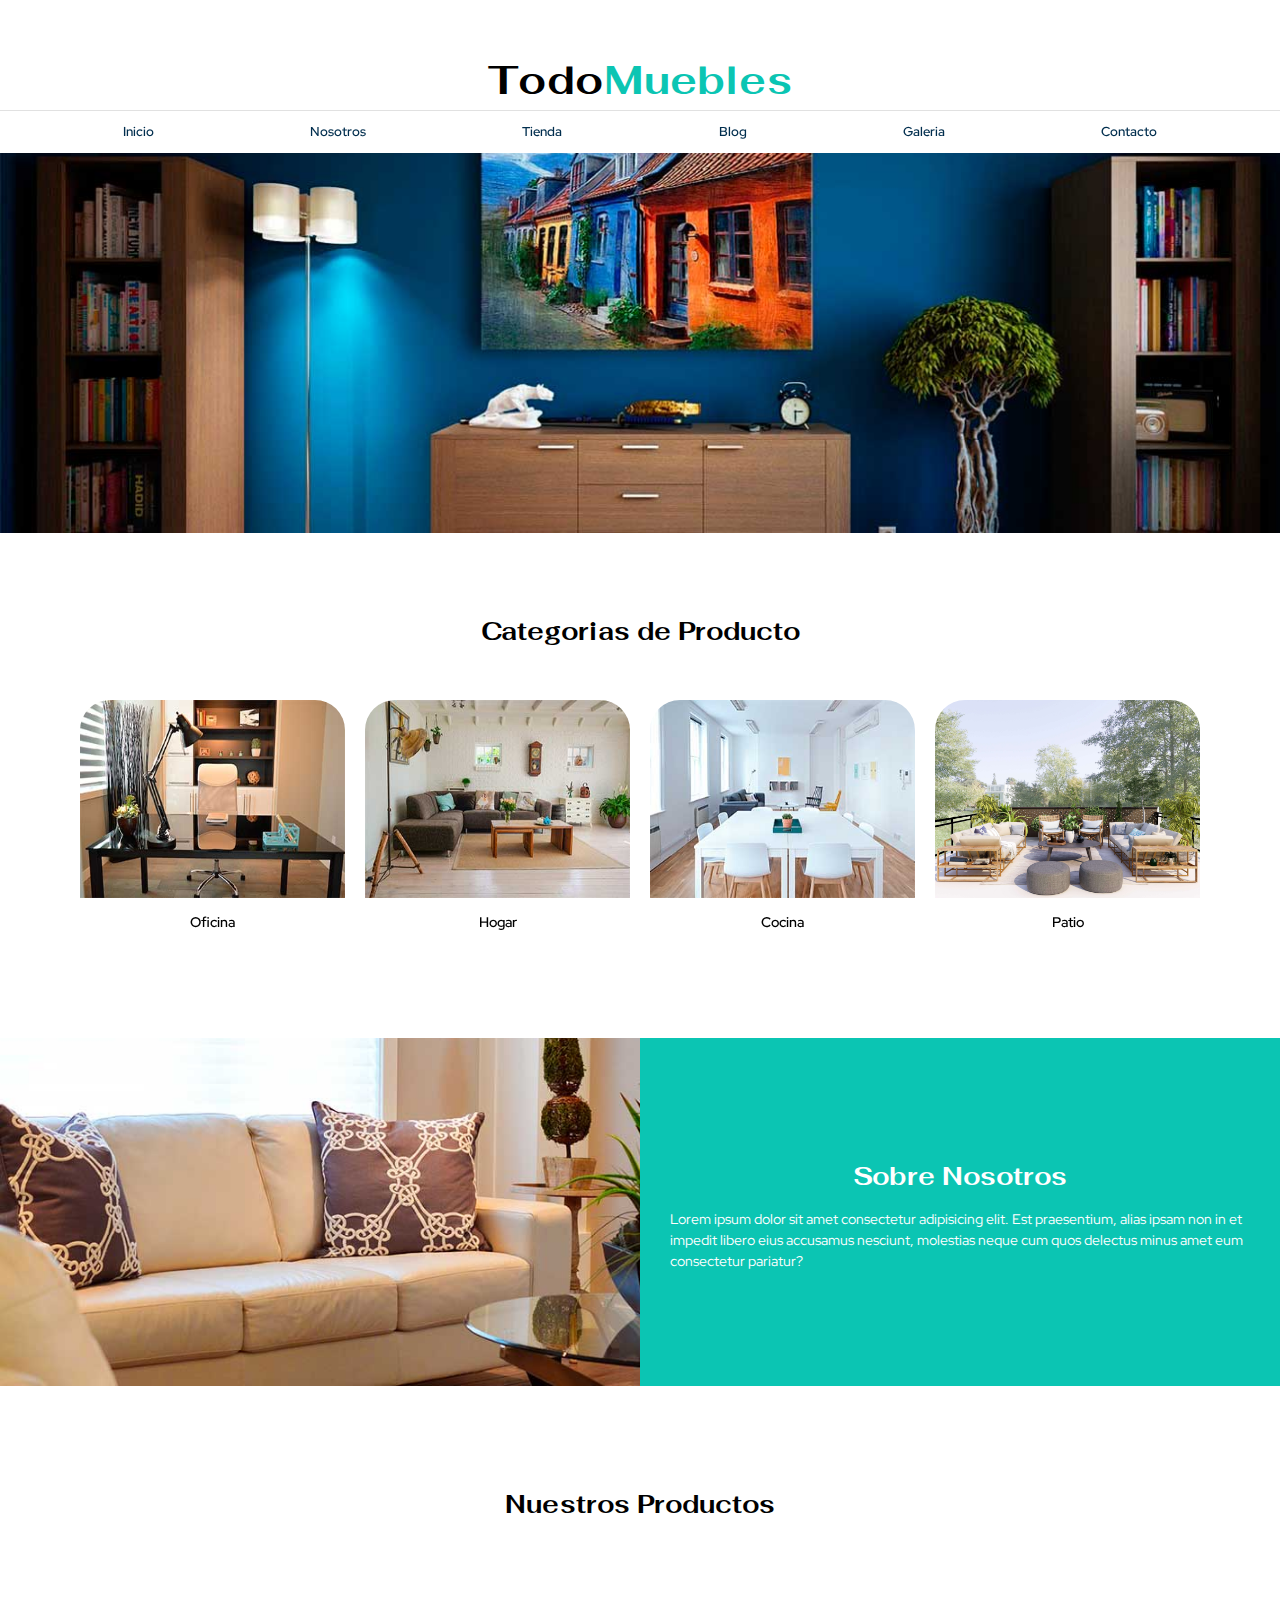
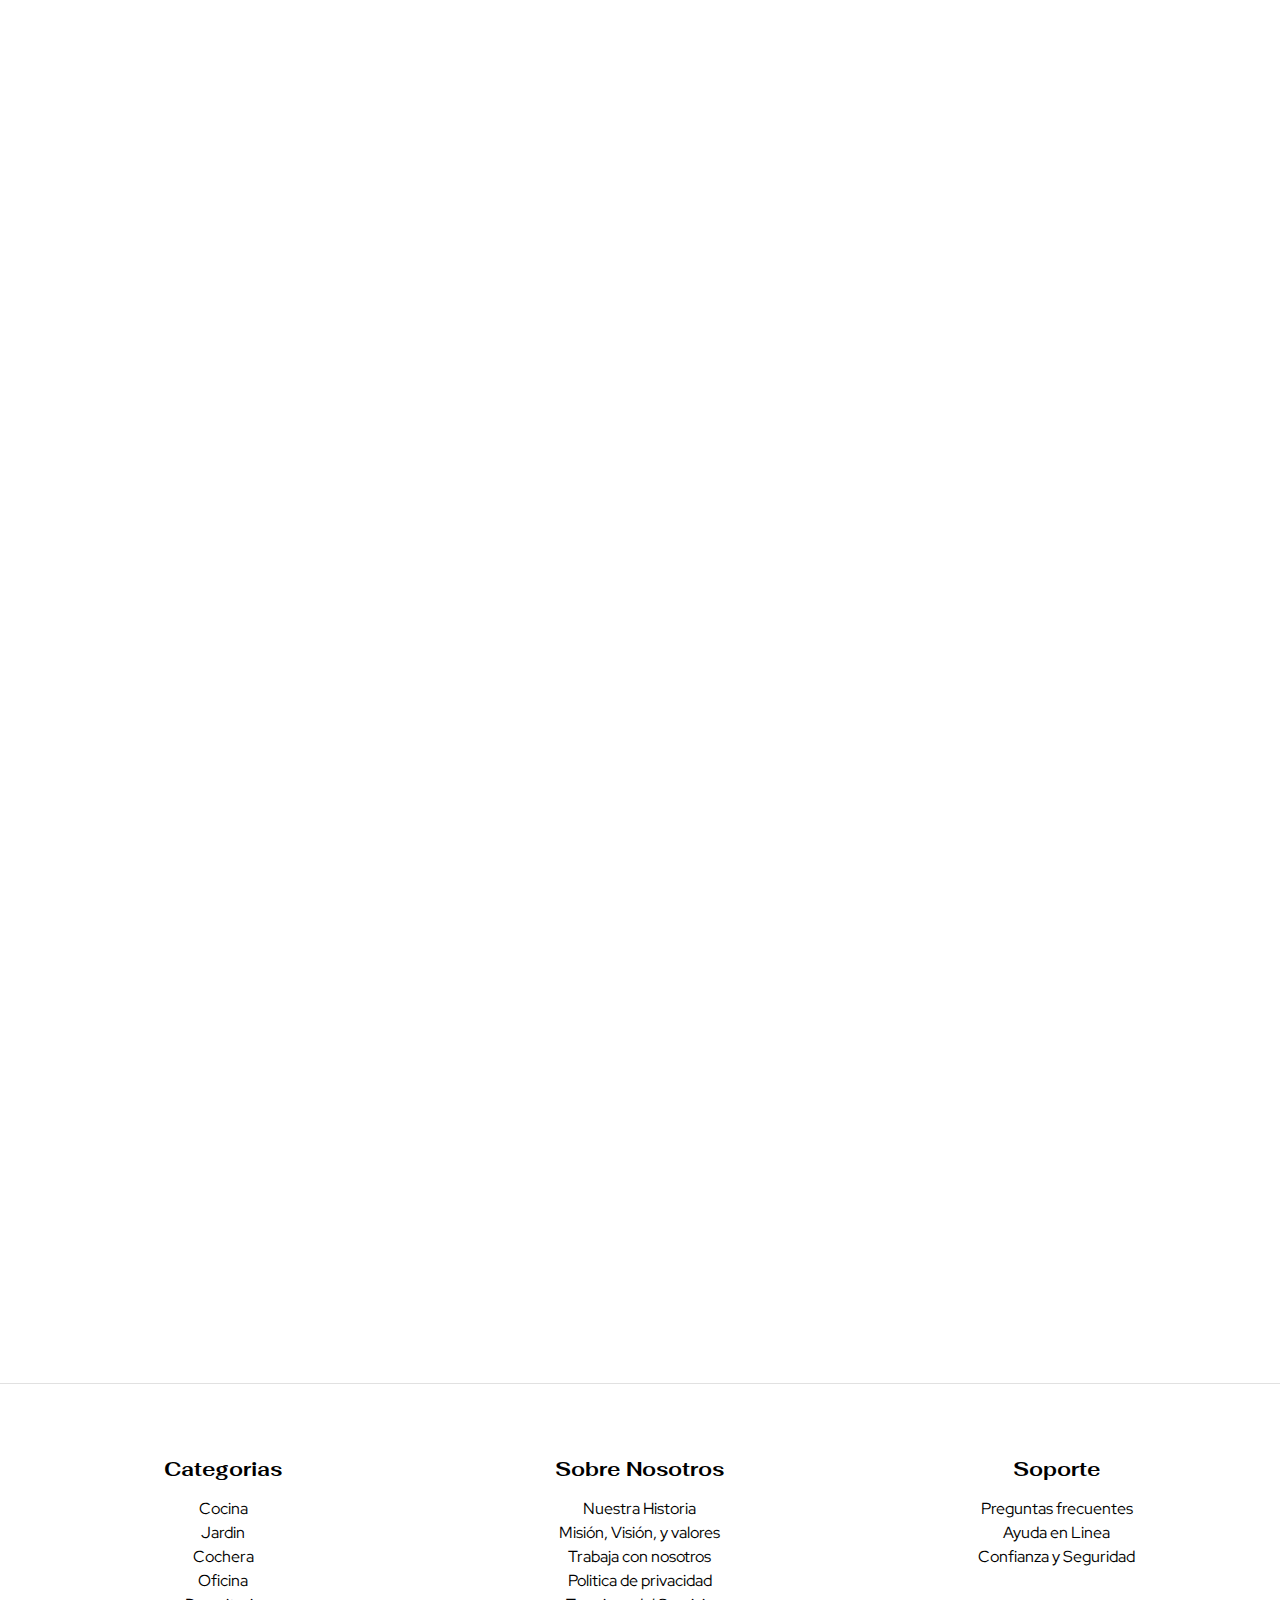
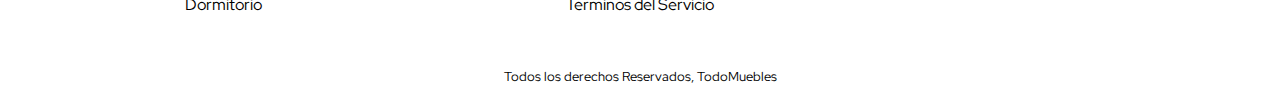
<file: index.html>
<!DOCTYPE html>
<html lang="es">

<head>
    <meta charset="UTF-8">
    <meta http-equiv="X-UA-Compatible" content="IE=edge">
    <meta name="viewport" content="width=device-width, initial-scale=1.0">
    <title>Proyecto-TodoMuebles</title>
    <link rel="stylesheet" href="css/normalize.css">
    <link rel="preconnect" href="https://fonts.googleapis.com">
    <link rel="preconnect" href="https://fonts.gstatic.com" crossorigin>
    <link
        href="https://fonts.googleapis.com/css2?family=Fahkwang:wght@600&family=Red+Hat+Display:wght@300;400;600;900&display=swap"
        rel="stylesheet">
    <link rel="stylesheet" href="css/styles.css">
</head>

<body>
    <header>
        <h1 class="nombre-sitio">Todo<span>Muebles</span></h1>
    </header>

    <div class="contenedor-navegacion">
        <nav class="nav-principal contenedor">
            <a href="index.html">Inicio</a>
            <a href="nosotros.html">Nosotros</a>
            <a href="tienda.html">Tienda</a>
            <a href="blog.html">Blog</a>
            <a href="galeria.html">Galeria</a>
            <a href="contacto.html">Contacto</a>
        </nav>
    </div>

    <div class="hero"></div>

    <main class="   categorias">
        <h2 class="text-center">Categorias de Producto</h2>

        <div class=" contenedor listado-categorias  ">
            <div class="categoria">
                <img src="images/categoria1.jpg" alt="Imagen de categoria">
                <a href="#">Oficina</a>
            </div>
            <div class="categoria">
                <img src="images/categoria2.jpg" alt="Imagen de categoria">
                <a href="#">Hogar</a>
            </div>
            <div class="categoria">
                <img src="images/categoria3.jpg" alt="Imagen de categoria">
                <a href="#">Cocina</a>
            </div>
            <div class="categoria">
                <img src="images/patio_1.jpg" alt="Imagen de categoria">
                <a href="#">Patio</a>
            </div>
        </div>
        </section>

        <section class="sobre-nosotros">
            <div class="contenedor sobre-nosotros-grid">
                <div class="texto-nosotros">
                    <h2>Sobre Nosotros</h2>
                    <p>Lorem ipsum dolor sit amet consectetur adipisicing elit. Est praesentium, alias ipsam non in et
                        impedit
                        libero eius accusamus nesciunt, molestias neque cum quos delectus minus amet eum consectetur
                        pariatur?
                    </p>
                </div>
            </div>
        </section>

        <main class="contenido-principal contenedor">
            <h2 class="text-center">Nuestros Productos</h2>

            <div class="listado-productos">
                <div class="producto">

                    <img src="images/producto1.jpg" alt="Imagen del Producto">
                    <div class="texto-producto">
                        <h3>Producto 1</h3>
                        <p>Lorem ipsum dolor sit amet consectetur, adipisicing elit. Explicabo ad minima voluptates
                            harum
                            veritatis numquam perferendis deleniti. </p>
                        <p class="precio">$1,000,000.00</p>
                        <a class="btn" href="#">Agregar al carrito</a>
                    </div>
                    <!--Info de porducto-->
                    <!--Tarjeta Producto-->
                </div><!-- Producto-->

                <div class="producto">
                    <img src="images/producto2.jpg" alt="Imagen de producto">
                    <div class="texto-producto">
                        <h3>Producto 2</h3>
                        <p>Lorem ipsum dolor sit amet, consectetur adipisicing elit. Nostrum unde atque accusamus
                            eveniet. Consequatur sequi quam ipsa.</p>
                        <p class="precio">$4.000.00</p>
                        <a class="btn" href="#">Agregar al carrito</a>
                    </div>
                    <!--Texto producto-->
                </div>
                <!--Tarjeta Producto-->


                <div class="producto">
                    <img src="images/producto3.jpg" alt="Imagen de producto">
                    <div class="texto-producto">
                        <h3>Producto 3</h3>
                        <p>Lorem ipsum dolor sit amet, consectetur adipisicing elit. Nostrum unde atque accusamus
                            eveniet. Consequatur sequi quam ipsa.</p>
                        <p class="precio">$4.000.00</p>
                        <a class="btn" href="#">Agregar al carrito</a>
                    </div>
                    <!--Texto producto-->
                </div>
                <!--Tarjeta Producto-->

                <div class="producto">
                    <img src="images/producto4.jpg" alt="Imagen de producto">
                    <div class="texto-producto">
                        <h3>Producto 4</h3>
                        <p>Lorem ipsum dolor sit amet, consectetur adipisicing elit. Nostrum unde atque accusamus
                            eveniet. Consequatur sequi quam ipsa.</p>
                        <p class="precio">$4.000.00</p>
                        <a class="btn" href="#">Agregar al carrito</a>
                    </div>
                    <!--Texto producto-->
                </div>
                <!--Tarjeta Producto-->

                <div class="producto">
                    <img src="images/producto5.jpg" alt="Imagen de producto">
                    <div class="texto-producto">
                        <h3>Producto 5</h3>
                        <p>Lorem ipsum dolor sit amet, consectetur adipisicing elit. Nostrum unde atque accusamus
                            eveniet. Consequatur sequi quam ipsa.</p>
                        <p class="precio">$4.000.00</p>
                        <a class="btn" href="#">Agregar al carrito</a>
                    </div>
                    <!--Texto producto-->
                </div>
                <!--Tarjeta Producto-->

                <div class="producto">
                    <img src="images/producto6.jpg" alt="Imagen de producto">
                    <div class="texto-producto">
                        <h3>Producto 6</h3>
                        <p>Lorem ipsum dolor sit amet, consectetur adipisicing elit. Nostrum unde atque accusamus
                            eveniet. Consequatur sequi quam ipsa.</p>
                        <p class="precio">$4.000.00</p>
                        <a class="btn" href="#">Agregar al carrito</a>
                    </div>
                    <!--Texto producto-->
                </div>
                <!--Tarjeta Producto-->
            </div><!-- Fin de Listado de Productos-->
        </main>

        <footer class="site-footer">
            <div class="contenedor footer-grid">

                <div class="categorias-footer">
                    <h3>Categorias</h3>
                    <nav class="nav-footer">
                        <a href="#">Cocina</a>
                        <a href="#">Jardin</a>
                        <a href="#">Cochera</a>
                        <a href="#">Oficina</a>
                        <a href="#">Dormitorio</a>
                    </nav>
                </div>

                <div class="nosotros-footer">
                    <h3>Sobre Nosotros</h3>
                    <nav class="nav-footer">
                        <a href="#">Nuestra Historia</a>
                        <a href="#">Misión, Visión, y valores</a>
                        <a href="#">Trabaja con nosotros</a>
                        <a href="#">Politica de privacidad</a>
                        <a href="#">Terminos del Servicio</a>
                    </nav>
                </div>

                <div class="soporte-footer">
                    <h3>Soporte</h3>
                    <nav class="nav-footer">
                        <a href="#">Preguntas frecuentes</a>
                        <a href="#">Ayuda en Linea</a>
                        <a href="#">Confianza y Seguridad</a>
                    </nav>
                </div>

            </div>
            <p class="copyright">Todos los derechos Reservados, TodoMuebles</p>
        </footer>
        <script src="js/scrollreveal.js""></script>
        <script src=" js/main.js"></script>
</body>

</html>
</file>
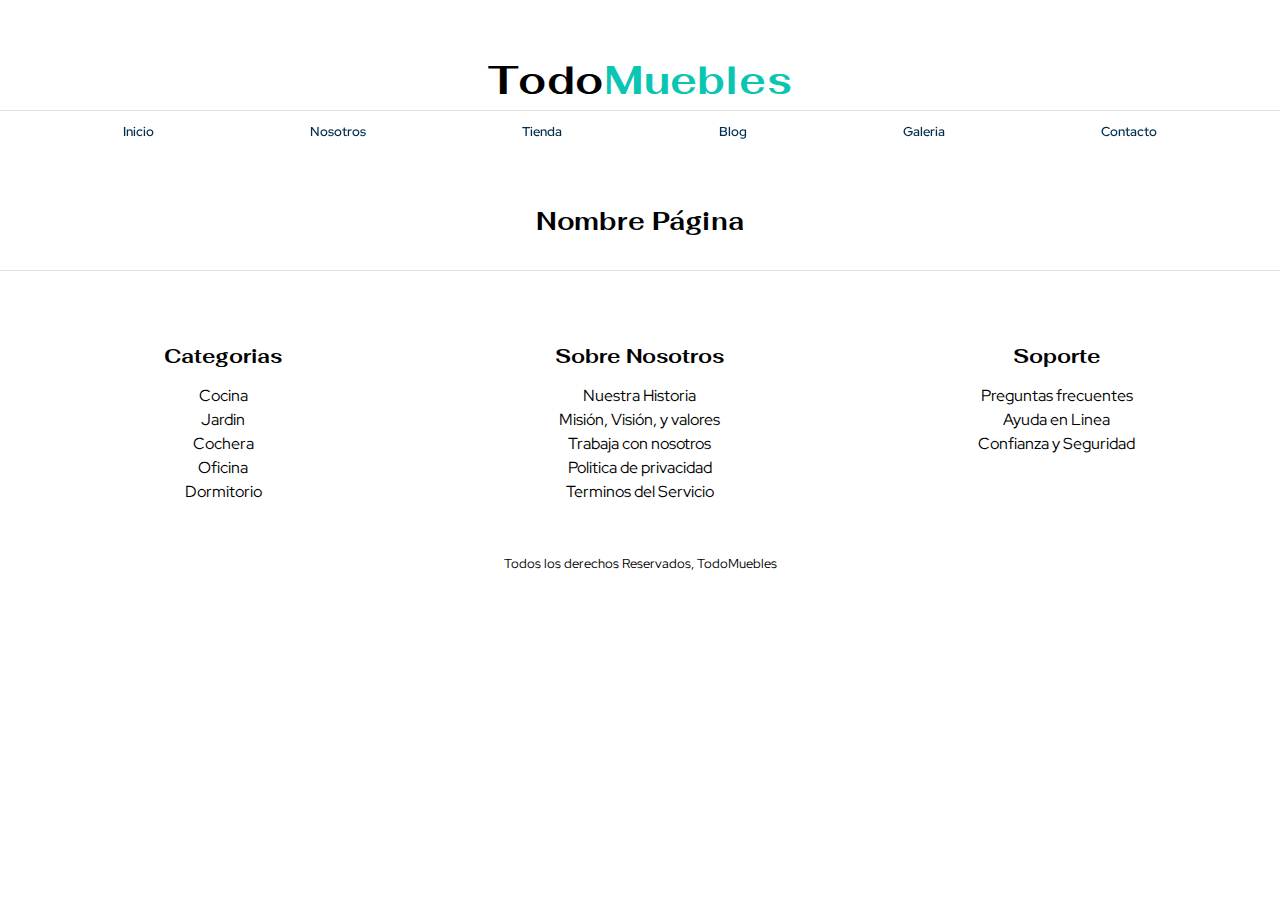
<file: base.html>
<!DOCTYPE html>
<html lang="es">

<head>
    <meta charset="UTF-8">
    <meta http-equiv="X-UA-Compatible" content="IE=edge">
    <meta name="viewport" content="width=device-width, initial-scale=1.0">
    <title>Document</title>
    <link rel="stylesheet" href="css/normalize.css">
    <link rel="preconnect" href="https://fonts.googleapis.com">
    <link rel="preconnect" href="https://fonts.gstatic.com" crossorigin>
    <link
        href="https://fonts.googleapis.com/css2?family=Fahkwang:wght@600&family=Red+Hat+Display:wght@300;400;600;900&display=swap"
        rel="stylesheet">
    <link rel="stylesheet" href="css/styles.css">
</head>

<body>
    <header>
        <h1 class="nombre-sitio">Todo<span>Muebles</span></h1>
    </header>
    <div class="contenedor-navegacion">
        <nav class="nav-principal contenedor">
            <a href="index.html">Inicio</a>
            <a href="nosotros.html">Nosotros</a>
            <a href="tienda.html">Tienda</a>
            <a href="blog.html">Blog</a>
            <a href="galeria.html">Galeria</a>
            <a href="contacto.html">Contacto</a>
        </nav>
    </div>
    <main class="contenedor categorias">
        <h2 class="text-center">Nombre Página</h2>
    </main>
    <footer class="site-footer">
        <div class="contenedor footer-grid">
            <div class="categorias-footer">
                <h3>Categorias</h3>
                <nav class="nav-footer">
                    <a href="#">Cocina</a>
                    <a href="#">Jardin</a>
                    <a href="#">Cochera</a>
                    <a href="#">Oficina</a>
                    <a href="#">Dormitorio</a>
                </nav>
            </div>
            <div class="nosotros-footer">
                <h3>Sobre Nosotros</h3>
                <nav class="nav-footer">
                    <a href="#">Nuestra Historia</a>
                    <a href="#">Misión, Visión, y valores</a>
                    <a href="#">Trabaja con nosotros</a>
                    <a href="#">Politica de privacidad</a>
                    <a href="#">Terminos del Servicio</a>
                </nav>
            </div>
            <div class="Soporte-footer">
                <h3>Soporte</h3>
                <nav class="nav-footer">
                    <a href="#">Preguntas frecuentes</a>
                    <a href="#">Ayuda en Linea</a>
                    <a href="#">Confianza y Seguridad</a>
                </nav>
            </div>
        </div>
        <p class="copyright">Todos los derechos Reservados, TodoMuebles</p>
    </footer>
    <script src="js/scrollreveal.js""></script>
    <script src=" js/main.js"></script>
</body>

</html>
</file>
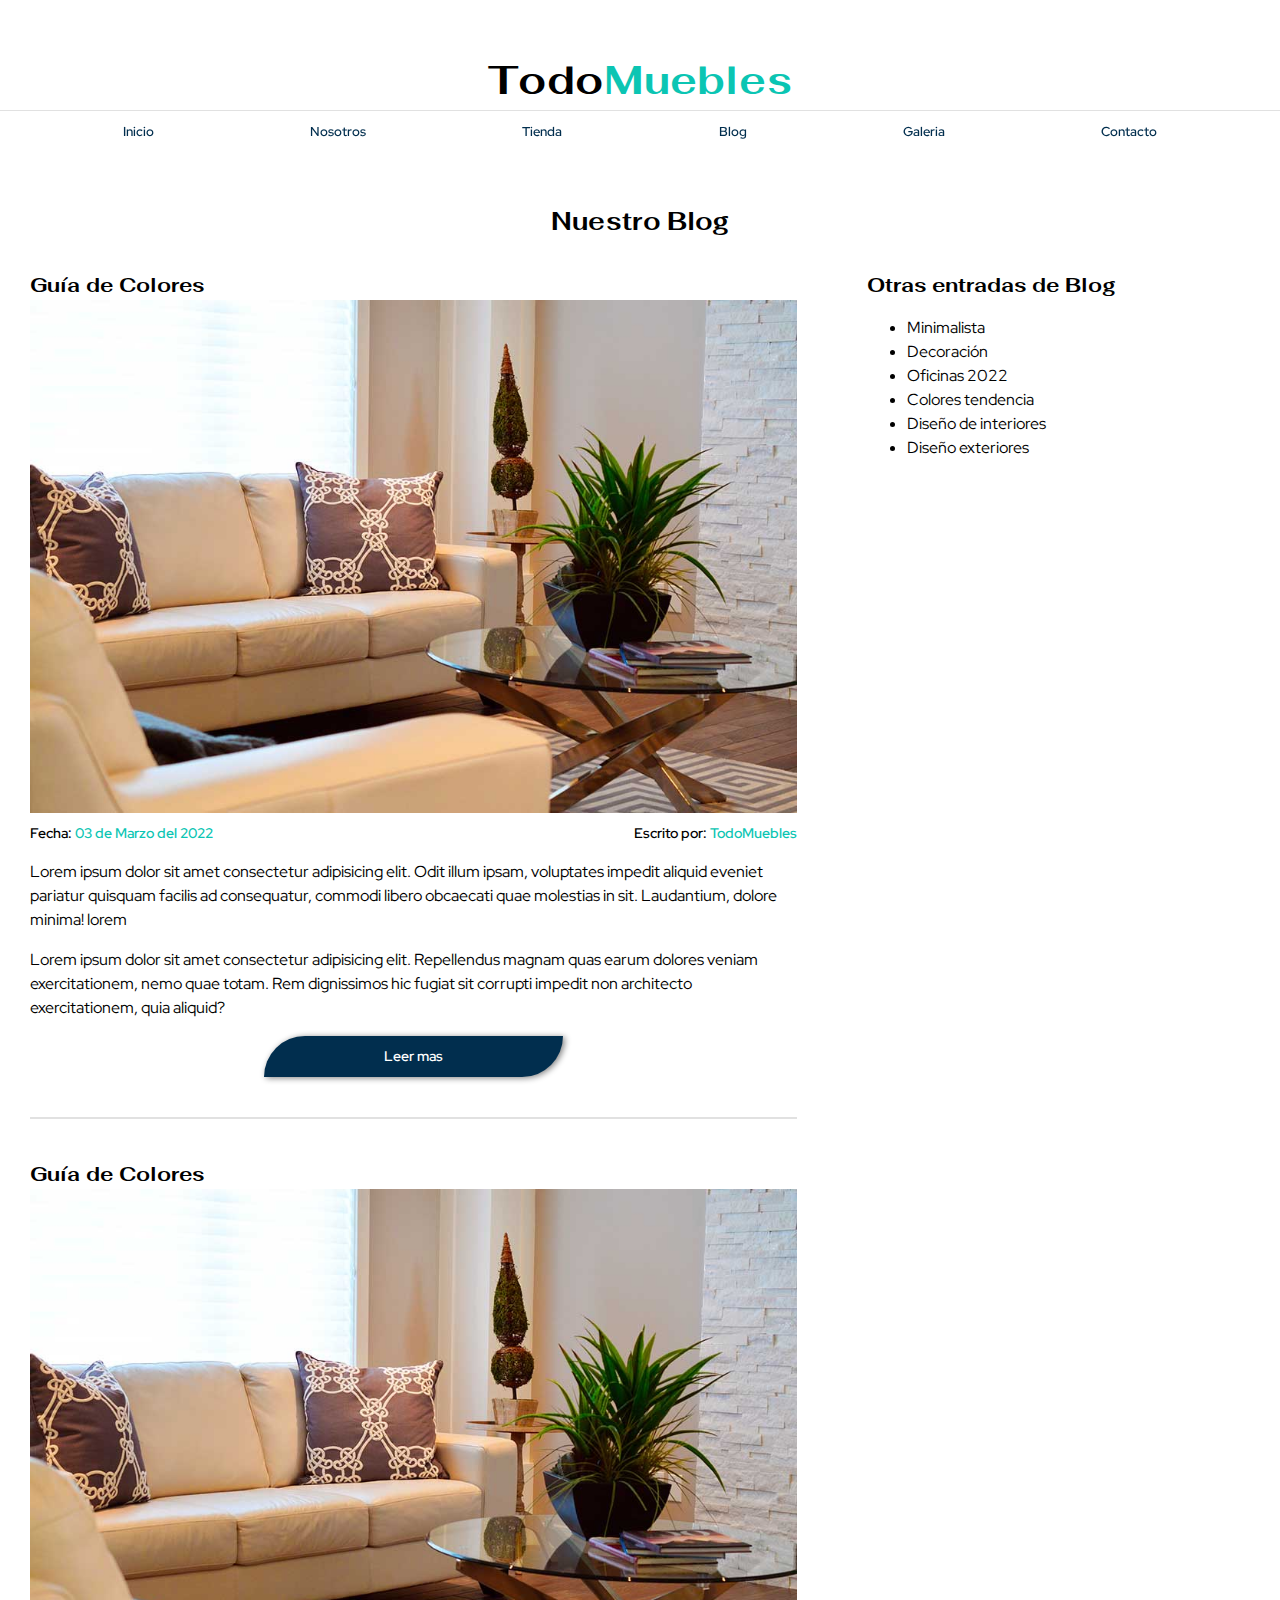
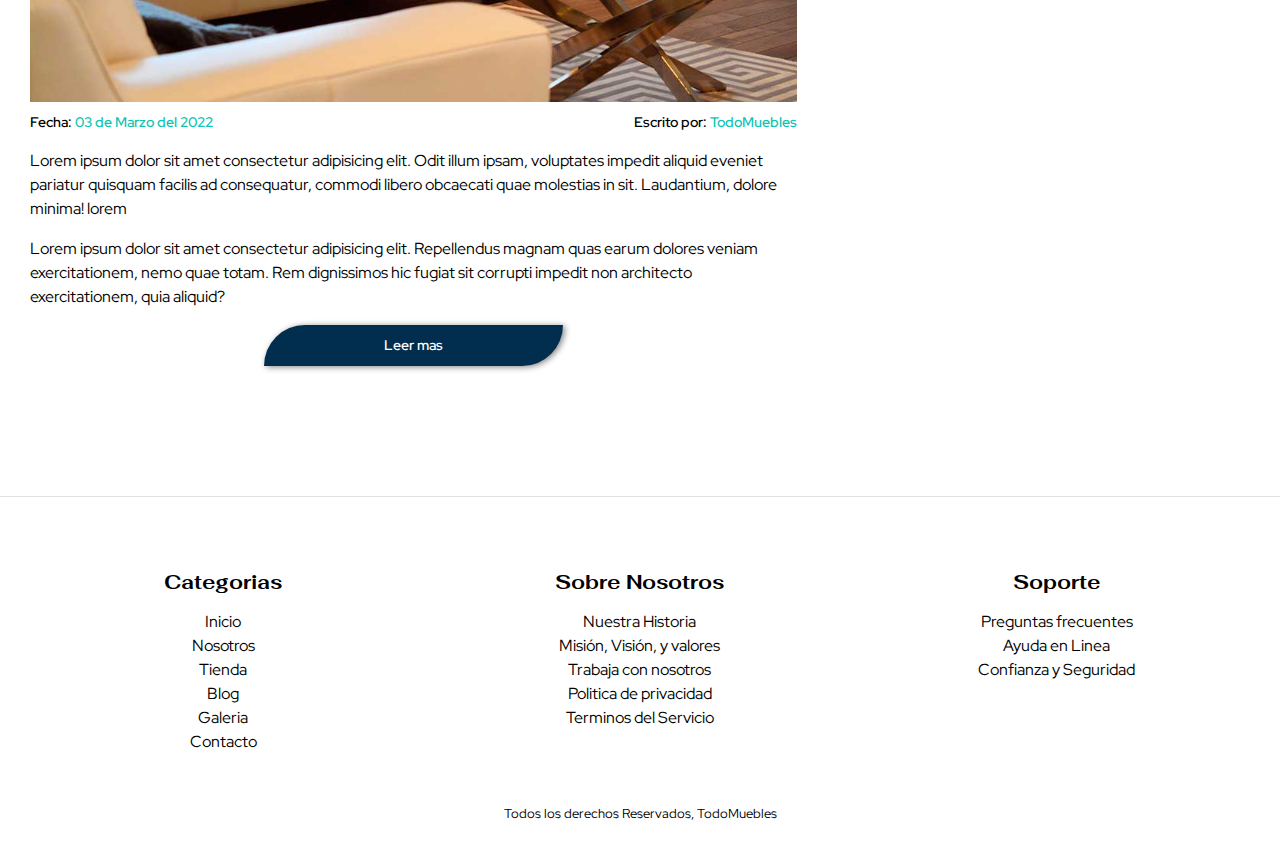
<file: blog.html>
<!DOCTYPE html>
<html lang="es">

<head>
    <meta charset="UTF-8">
    <meta http-equiv="X-UA-Compatible" content="IE=edge">
    <meta name="viewport" content="width=device-width, initial-scale=1.0">
    <title>TodoMuebles - Blog </title>
    <link rel="stylesheet" href="css/normalize.css">
    <link rel="preconnect" href="https://fonts.googleapis.com">
    <link rel="preconnect" href="https://fonts.gstatic.com" crossorigin>
    <link
        href="https://fonts.googleapis.com/css2?family=Fahkwang:wght@600&family=Red+Hat+Display:wght@300;400;600;900&display=swap"
        rel="stylesheet">
    <link rel="stylesheet" href="css/styles.css">
</head>

<body>
    <header>
        <h1 class="nombre-sitio">Todo<span>Muebles</span></h1>
    </header>
    <div class="contenedor-navegacion">
        <nav class="nav-principal contenedor">
            <a href="index.html">Inicio</a>
            <a href="nosotros.html">Nosotros</a>
            <a href="tienda.html">Tienda</a>
            <a href="blog.html">Blog</a>
            <a href="galeria.html">Galeria</a>
            <a href="contacto.html">Contacto</a>
        </nav>
    </div>
    <main class="contenedor">
        <h2 class="text-center">Nuestro Blog</h2>

        <section class="contenedor-blog">
            <div class="blog">
                <article class="entrada">
                    <h3>Guía de Colores</h3>
                    <div class="imagen">
                        <img src="images/nosotros.jpg" alt="imagen blog">
                    </div>
                    <div class="entrada-meta">
                        <p>Fecha: <span>03 de Marzo del 2022</span></p>
                        <p>Escrito por: <span>TodoMuebles</span></p>
                    </div>
                    <div class="entrada-blog">
                        <p>Lorem ipsum dolor sit amet consectetur adipisicing elit. Odit illum ipsam, voluptates impedit
                            aliquid eveniet pariatur quisquam facilis ad consequatur, commodi libero obcaecati quae
                            molestias in sit. Laudantium, dolore minima! lorem</p>
                        <p>Lorem ipsum dolor sit amet consectetur adipisicing elit. Repellendus magnam quas earum
                            dolores veniam exercitationem, nemo quae totam. Rem dignissimos hic fugiat sit corrupti
                            impedit non architecto exercitationem, quia aliquid?</p>
                    </div>
                    <a href="entrada.html" class="btn">Leer mas</a>
                </article>

                <article class="entrada">
                    <h3>Guía de Colores</h3>
                    <div class="imagen">
                        <img src="images/nosotros.jpg" alt="imagen blog">
                    </div>
                    <div class="entrada-meta">
                        <p>Fecha: <span>03 de Marzo del 2022</span></p>
                        <p>Escrito por: <span>TodoMuebles</span></p>
                    </div>
                    <div class="entrada-blog">
                        <p>Lorem ipsum dolor sit amet consectetur adipisicing elit. Odit illum ipsam, voluptates impedit
                            aliquid eveniet pariatur quisquam facilis ad consequatur, commodi libero obcaecati quae
                            molestias in sit. Laudantium, dolore minima! lorem</p>
                        <p>Lorem ipsum dolor sit amet consectetur adipisicing elit. Repellendus magnam quas earum
                            dolores veniam exercitationem, nemo quae totam. Rem dignissimos hic fugiat sit corrupti
                            impedit non architecto exercitationem, quia aliquid?</p>
                    </div>
                    <a href="entrada.html" class="btn">Leer mas</a>
                </article>
            </div>

            <aside>
                <h3>Otras entradas de Blog</h3>

                <ul>
                    <li>
                        <a href="entrada.html">Minimalista</a>
                    </li>
                    <li>
                        <a href="entrada.html">Decoración</a>
                    </li>
                    <li>
                        <a href="entrada.html">Oficinas 2022</a>
                    </li>
                    <li>
                        <a href="entrada.html">Colores tendencia</a>
                    </li>
                    <li>
                        <a href="entrada.html">Diseño de interiores</a>
                    </li>
                    <li>
                        <a href="entrada.html">Diseño exteriores</a>
                    </li>
                </ul>
            </aside>
        </section>

    </main>
    <footer class="site-footer">
        <div class="contenedor footer-grid">
            <div class="nav-footer">
                <h3>Categorias</h3>
                <a href="index.html">Inicio</a>
                <a href="nosotros.html">Nosotros</a>
                <a href="tienda.html">Tienda</a>
                <a href="blog.html">Blog</a>
                <a href="galeria.html">Galeria</a>
                <a href="contacto.html">Contacto</a>
                </nav>
            </div>
            <div class="nosotros-footer">
                <h3>Sobre Nosotros</h3>
                <nav class="nav-footer">
                    <a href="#">Nuestra Historia</a>
                    <a href="#">Misión, Visión, y valores</a>
                    <a href="#">Trabaja con nosotros</a>
                    <a href="#">Politica de privacidad</a>
                    <a href="#">Terminos del Servicio</a>
                </nav>
            </div>
            <div class="Soporte-footer">
                <h3>Soporte</h3>
                <nav class="nav-footer">
                    <a href="#">Preguntas frecuentes</a>
                    <a href="#">Ayuda en Linea</a>
                    <a href="#">Confianza y Seguridad</a>
                </nav>
            </div>
        </div>
        <p class="copyright">Todos los derechos Reservados, TodoMuebles</p>
    </footer>
    <script src="js/scrollreveal.js""></script>
    <script src=" js/main.js"></script>
</body>

</html>
</file>
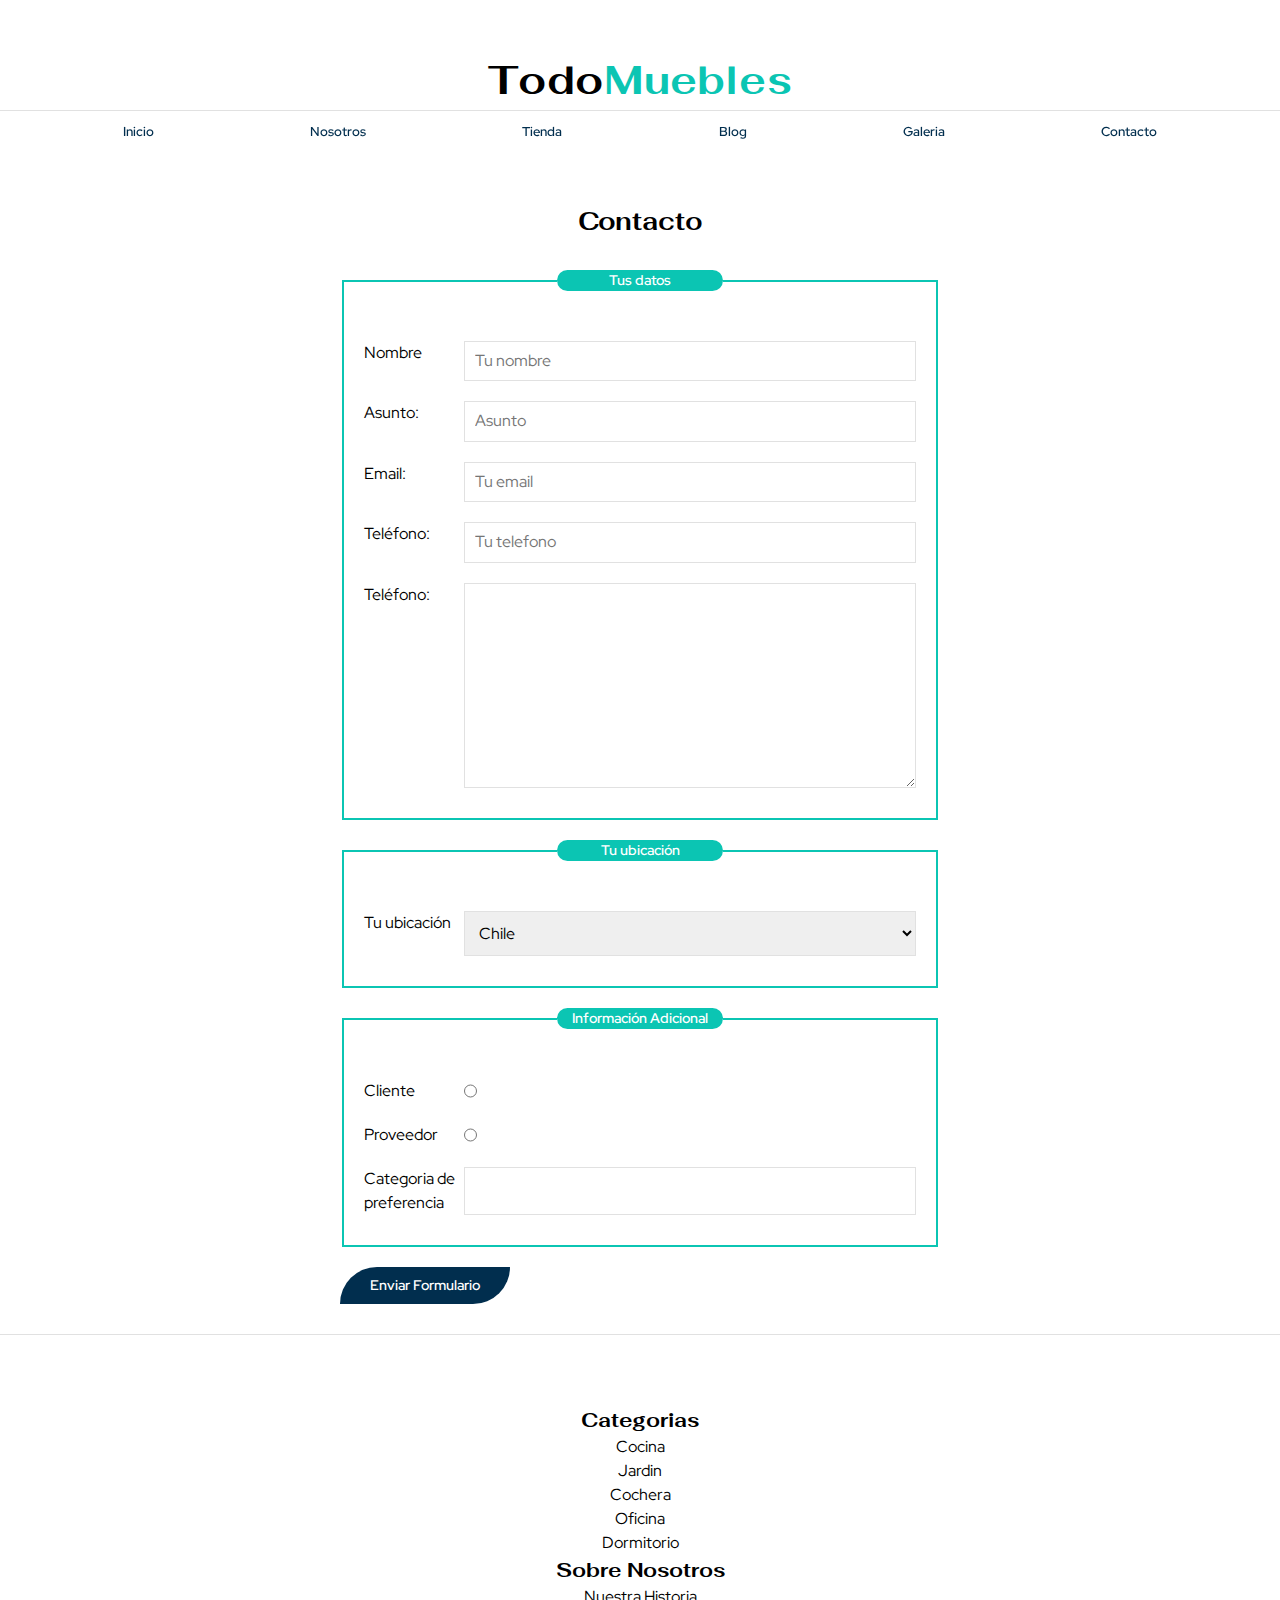
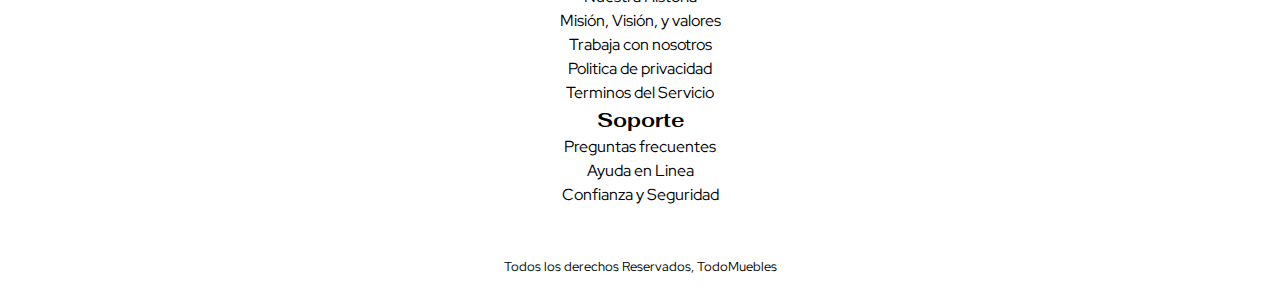
<file: contacto.html>
<!DOCTYPE html>
<html lang="es">

<head>
    <meta charset="UTF-8">
    <meta http-equiv="X-UA-Compatible" content="IE=edge">
    <meta name="viewport" content="width=device-width, initial-scale=1.0">
    <title>TodoMuebles - Contacto</title>
    <link rel="stylesheet" href="css/normalize.css">
    <link rel="preconnect" href="https://fonts.googleapis.com">
    <link rel="preconnect" href="https://fonts.gstatic.com" crossorigin>
    <link
        href="https://fonts.googleapis.com/css2?family=Fahkwang:wght@600&family=Red+Hat+Display:wght@300;400;600;900&display=swap"
        rel="stylesheet">
    <link rel="stylesheet" href="css/styles.css">
</head>

<body>
    <header>
        <h1 class="nombre-sitio">Todo<span>Muebles</span></h1>
    </header>
    <div class="contenedor-navegacion">
        <nav class="nav-principal contenedor">
            <a href="index.html">Inicio</a>
            <a href="nosotros.html">Nosotros</a>
            <a href="tienda.html">Tienda</a>
            <a href="blog.html">Blog</a>
            <a href="galeria.html">Galeria</a>
            <a href="contacto.html">Contacto</a>
        </nav>
    </div>

    <main class="contenedor categorias">
        <h2 class="text-center">Contacto</h2>

        <form action="#" class="formulario">
            <fieldset>
                <legend>Tus datos</legend>

                <div class="campo">
                    <label for="nombre">Nombre</label>
                    <input id="nombre" type="text" placeholder="Tu nombre" required>
                </div>

                <div class="campo">
                    <label for="asunto" for="">Asunto:</label>
                    <input id="asunto" type="text" placeholder="Asunto" required>
                </div>

                <div class="campo">
                    <label for="email" for="">Email:</label>
                    <input id="email" type="email" placeholder="Tu email" required>
                </div>

                <div class="campo">
                    <label for="tel" for="">Teléfono:</label>
                    <input id="tel" type="tel" placeholder="Tu telefono" required>
                </div>

                <div class="campo">
                    <label for="mesg">Teléfono:</label>
                    <textarea name="mesg" id="mesg" rows="10"></textarea>
                </div>
            </fieldset>

            <fieldset>
                <legend>Tu ubicación</legend>
                <div class="campo">
                    <label for="pais">Tu ubicación</label>
                    <select name="pais" id="pais">
                        <option disabled>-- Seleccione --</option>
                        <option value="AR">Argentina</option>
                        <option value="VE">Venezuela</option>
                        <option value="CL" selected>Chile</option>
                        <option value="UY">Uruguay</option>
                        <option value="ES">España</option>
                    </select>
                </div>
            </fieldset>

            <fieldset>
                <legend>Información Adicional</legend>
                <div class="campo">
                    <label for="cliente">Cliente</label>
                    <input id="cliente" type="radio" name="tipo">
                </div>

                <div class="campo">
                    <label for="proveedor">Proveedor</label>
                    <input id="proveedor" type="radio" name="tipo">
                </div>

                <div class="campo">
                    <label for="categorias">Categoria de preferencia</label>
                    <input list="categorias" name="categorias">
                    <datalist id="categorias">
                        <option value="Cocinar">
                        <option value="Jardín">
                        <option value="Recamaras">
                        <option value="Oficina">
                        <option value="Television">
                    </datalist>
                </div>
            </fieldset>
            <input class="btn" type="submit" value="Enviar Formulario">
        </form>
    </main>







    <footer class="site-footer">
        <div class="contenedor footer-container">
            <div class="categorias-footer">
                <h3>Categorias</h3>
                <nav class="nav-footer">
                    <a href="#">Cocina</a>
                    <a href="#">Jardin</a>
                    <a href="#">Cochera</a>
                    <a href="#">Oficina</a>
                    <a href="#">Dormitorio</a>
                </nav>
            </div>
            <div class="nosotros-footer">
                <h3>Sobre Nosotros</h3>
                <nav class="nav-footer">
                    <a href="#">Nuestra Historia</a>
                    <a href="#">Misión, Visión, y valores</a>
                    <a href="#">Trabaja con nosotros</a>
                    <a href="#">Politica de privacidad</a>
                    <a href="#">Terminos del Servicio</a>
                </nav>
            </div>
            <div class="Soporte-footer">
                <h3>Soporte</h3>
                <nav class="nav-footer">
                    <a href="#">Preguntas frecuentes</a>
                    <a href="#">Ayuda en Linea</a>
                    <a href="#">Confianza y Seguridad</a>
                </nav>
            </div>
        </div>
        <p class="copyright">Todos los derechos Reservados, TodoMuebles</p>

    </footer>
    <script src="js/scrollreveal.js""></script>
    <script src=" js/main.js"></script>
</body>

</html>
</file>
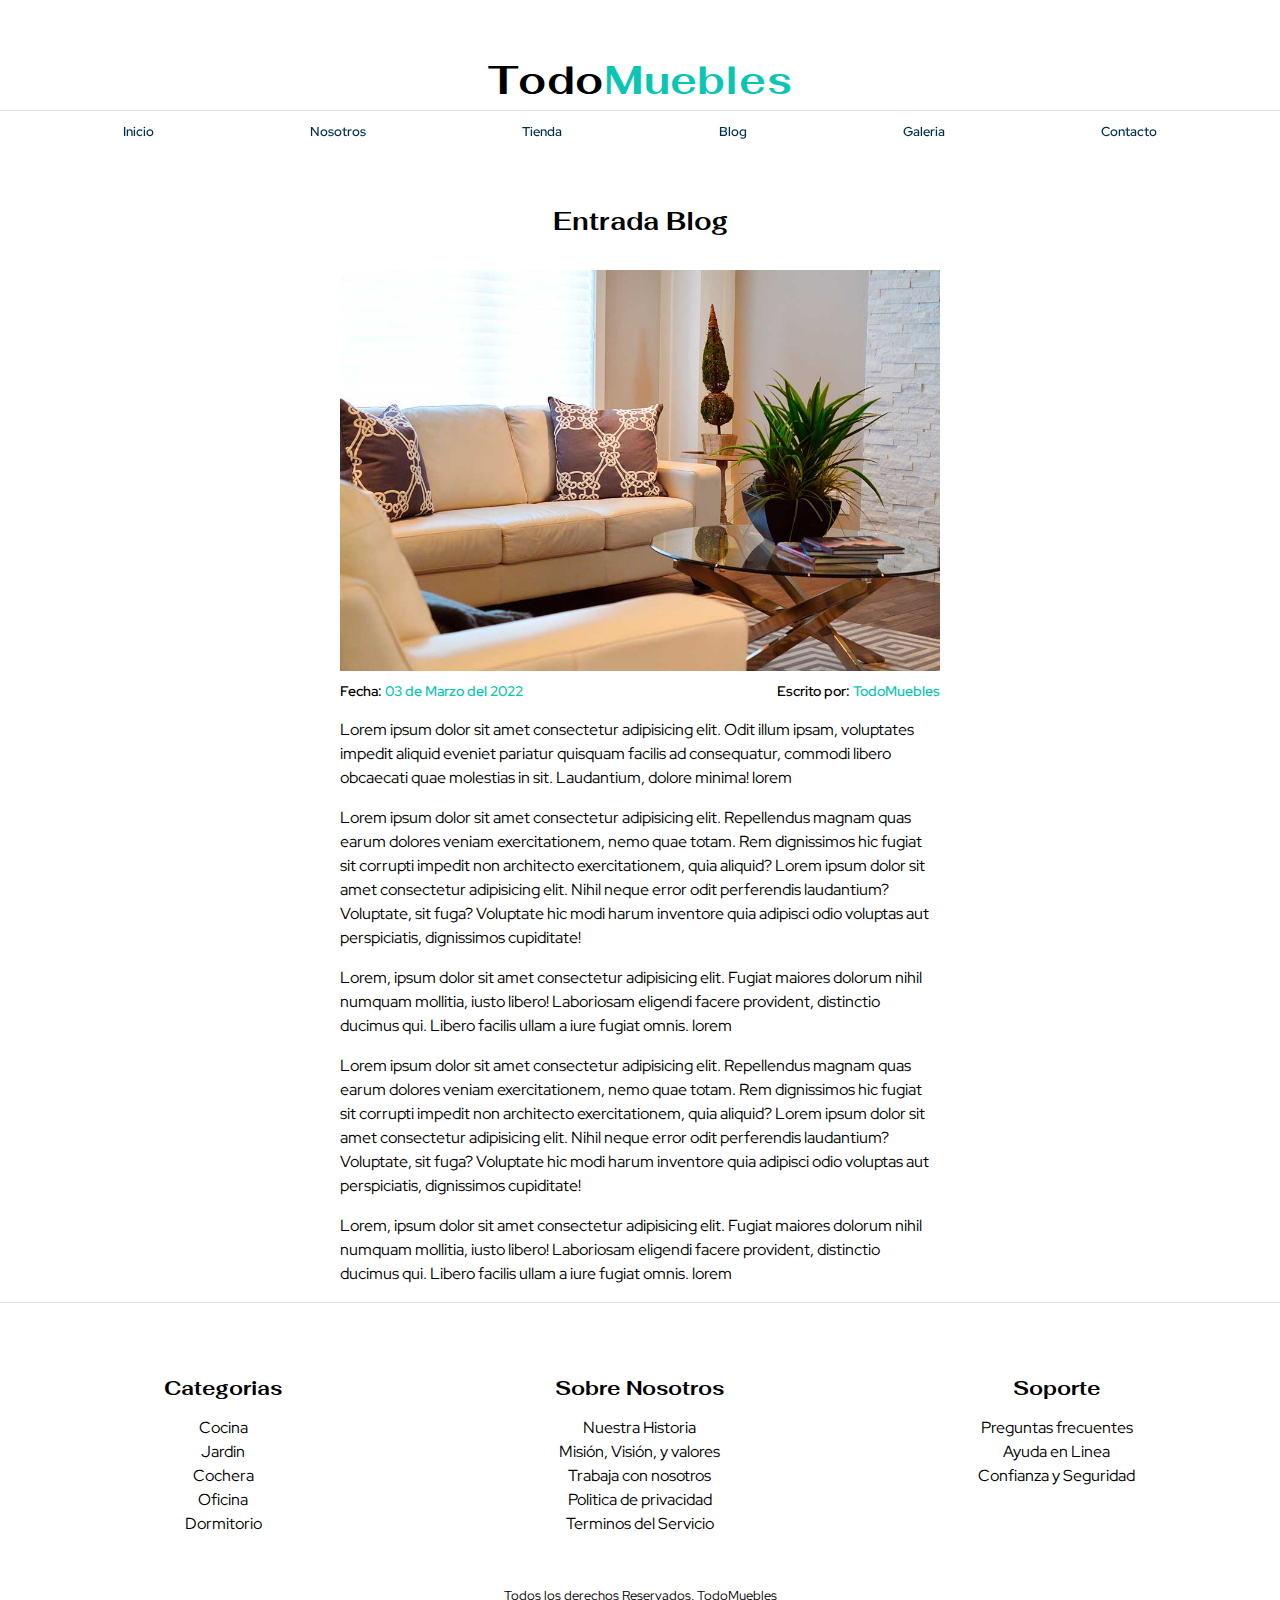
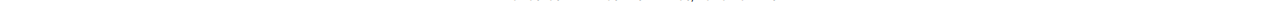
<file: entrada.html>
<!DOCTYPE html>
<html lang="es">

<head>
    <meta charset="UTF-8">
    <meta http-equiv="X-UA-Compatible" content="IE=edge">
    <meta name="viewport" content="width=device-width, initial-scale=1.0">
    <title>TodoMuebles - Articulo Blog</title>
    <link rel="stylesheet" href="css/normalize.css">
    <link rel="preconnect" href="https://fonts.googleapis.com">
    <link rel="preconnect" href="https://fonts.gstatic.com" crossorigin>
    <link
        href="https://fonts.googleapis.com/css2?family=Fahkwang:wght@600&family=Red+Hat+Display:wght@300;400;600;900&display=swap"
        rel="stylesheet">
    <link rel="stylesheet" href="css/styles.css">
</head>

<body>
    <header>
        <h1 class="nombre-sitio">Todo<span>Muebles</span></h1>
    </header>
    <div class="contenedor-navegacion">
        <nav class="nav-principal contenedor">
            <a href="index.html">Inicio</a>
            <a href="nosotros.html">Nosotros</a>
            <a href="tienda.html">Tienda</a>
            <a href="blog.html">Blog</a>
            <a href="galeria.html">Galeria</a>
            <a href="contacto.html">Contacto</a>
        </nav>
    </div>


    <main class="contenedor categorias">
        <h2 class="text-center">Entrada Blog</h2>

        <article class="entrada contenido-entrada-blog">

            <div class="imagen">
                <img src="images/nosotros.jpg" alt="imagen blog">
            </div>
            <div class="entrada-meta">
                <p>Fecha: <span>03 de Marzo del 2022</span></p>
                <p>Escrito por: <span>TodoMuebles</span></p>
            </div>
            <div class="entrada-blog">
                <p>Lorem ipsum dolor sit amet consectetur adipisicing elit. Odit illum ipsam, voluptates impedit
                    aliquid eveniet pariatur quisquam facilis ad consequatur, commodi libero obcaecati quae
                    molestias in sit. Laudantium, dolore minima! lorem</p>
                <p>Lorem ipsum dolor sit amet consectetur adipisicing elit. Repellendus magnam quas earum
                    dolores veniam exercitationem, nemo quae totam. Rem dignissimos hic fugiat sit corrupti
                    impedit non architecto exercitationem, quia aliquid? Lorem ipsum dolor sit amet consectetur
                    adipisicing elit. Nihil neque error odit perferendis laudantium? Voluptate, sit fuga? Voluptate hic
                    modi harum inventore quia adipisci odio voluptas aut perspiciatis, dignissimos cupiditate!</p>
                <p>Lorem, ipsum dolor sit amet consectetur adipisicing elit. Fugiat maiores dolorum nihil numquam
                    mollitia, iusto libero! Laboriosam eligendi facere provident, distinctio ducimus qui. Libero facilis
                    ullam a iure fugiat omnis. lorem</p>
                <p>Lorem ipsum dolor sit amet consectetur adipisicing elit. Repellendus magnam quas earum
                    dolores veniam exercitationem, nemo quae totam. Rem dignissimos hic fugiat sit corrupti
                    impedit non architecto exercitationem, quia aliquid? Lorem ipsum dolor sit amet consectetur
                    adipisicing elit. Nihil neque error odit perferendis laudantium? Voluptate, sit fuga? Voluptate hic
                    modi harum inventore quia adipisci odio voluptas aut perspiciatis, dignissimos cupiditate!</p>
                <p>Lorem, ipsum dolor sit amet consectetur adipisicing elit. Fugiat maiores dolorum nihil numquam
                    mollitia, iusto libero! Laboriosam eligendi facere provident, distinctio ducimus qui. Libero facilis
                    ullam a iure fugiat omnis. lorem</p>
            </div>

        </article>


    </main>



    <footer class="site-footer">
        <div class="contenedor footer-grid">
            <div class="categorias-footer">
                <h3>Categorias</h3>
                <nav class="nav-footer">
                    <a href="#">Cocina</a>
                    <a href="#">Jardin</a>
                    <a href="#">Cochera</a>
                    <a href="#">Oficina</a>
                    <a href="#">Dormitorio</a>
                </nav>
            </div>
            <div class="nosotros-footer">
                <h3>Sobre Nosotros</h3>
                <nav class="nav-footer">
                    <a href="#">Nuestra Historia</a>
                    <a href="#">Misión, Visión, y valores</a>
                    <a href="#">Trabaja con nosotros</a>
                    <a href="#">Politica de privacidad</a>
                    <a href="#">Terminos del Servicio</a>
                </nav>
            </div>
            <div class="Soporte-footer">
                <h3>Soporte</h3>
                <nav class="nav-footer">
                    <a href="#">Preguntas frecuentes</a>
                    <a href="#">Ayuda en Linea</a>
                    <a href="#">Confianza y Seguridad</a>
                </nav>
            </div>
        </div>
        <p class="copyright">Todos los derechos Reservados, TodoMuebles</p>

    </footer>
    <script src="js/scrollreveal.js""></script>
    <script src=" js/main.js"></script>
</body>

</html>
</file>
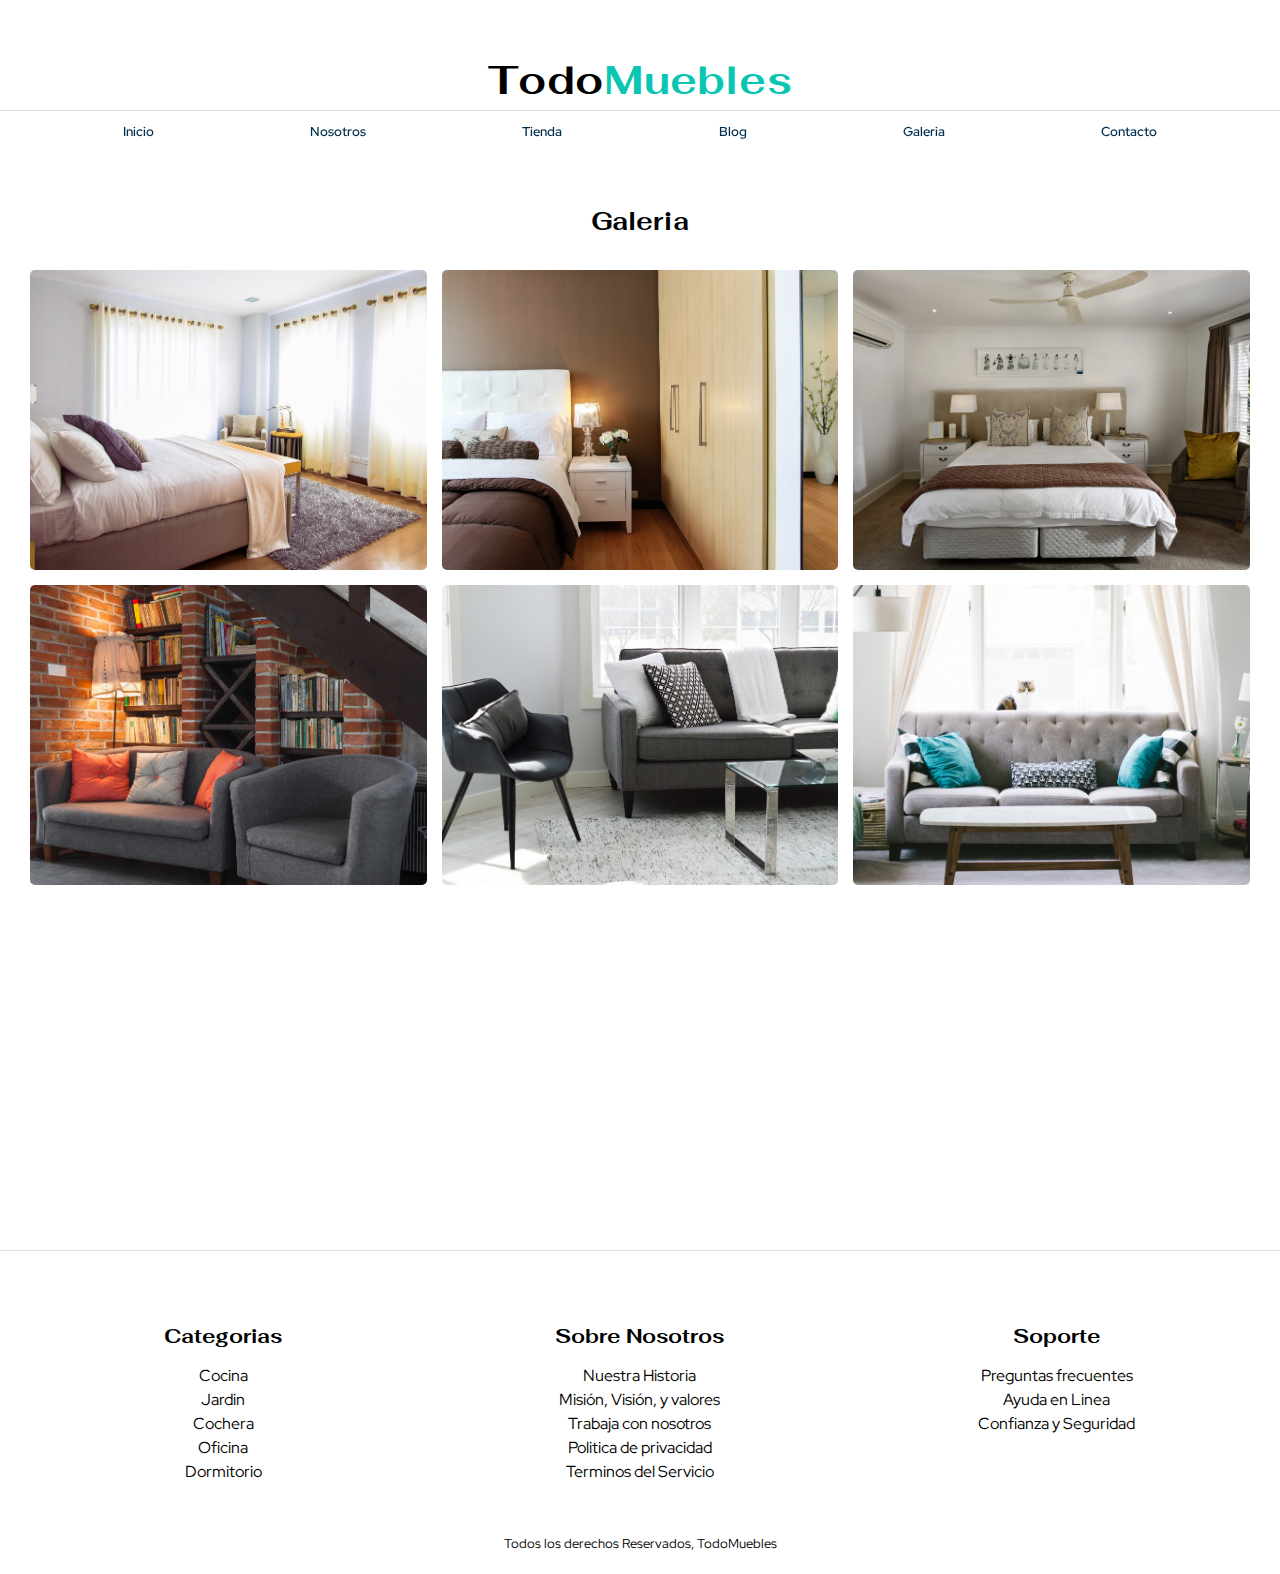
<file: galeria.html>
<!DOCTYPE html>
<html lang="es">

<head>
    <meta charset="UTF-8">
    <meta http-equiv="X-UA-Compatible" content="IE=edge">
    <meta name="viewport" content="width=device-width, initial-scale=1.0">
    <title>Document</title>
    <link rel="stylesheet" href="css/normalize.css">
    <link rel="preconnect" href="https://fonts.googleapis.com">
    <link rel="preconnect" href="https://fonts.gstatic.com" crossorigin>
    <link
        href="https://fonts.googleapis.com/css2?family=Fahkwang:wght@600&family=Red+Hat+Display:wght@300;400;600;900&display=swap"
        rel="stylesheet">
    <link rel="stylesheet" href="css/styles.css">
</head>

<body>
    <header>
        <h1 class="nombre-sitio">Todo<span>Muebles</span></h1>
    </header>
    <div class="contenedor-navegacion">
        <nav class="nav-principal contenedor">
            <a href="index.html">Inicio</a>
            <a href="nosotros.html">Nosotros</a>
            <a href="tienda.html">Tienda</a>
            <a href="blog.html">Blog</a>
            <a href="galeria.html">Galeria</a>
            <a href="contacto.html">Contacto</a>
        </nav>
    </div>


    <main class="contenido-principal contenedor">
        <h2 class="text-center">Galeria</h2>

        <ul class="galeria">
            <li class="img-galeria">
                <a href="images/galeria_01.jpg">
                    <img src="images/galeria_01.jpg" alt="Imagen Galeria">
                </a>
            </li>

            <li class="img-galeria">
                <a href="images/galeria_02.jpg">
                    <img src="images/galeria_02.jpg" alt="Imagen Galeria">
                </a>
            </li>

            <li class="img-galeria">
                <a href="images/galeria_03.jpg">
                    <img src="images/galeria_03.jpg" alt="Imagen Galeria">
                </a>
            </li>

            <li class="img-galeria">
                <a href="images/galeria_04.jpg">
                    <img src="images/galeria_04.jpg" alt="Imagen Galeria">
                </a>
            </li>

            <li class="img-galeria">
                <a href="images/galeria_05.jpg">
                    <img src="images/galeria_05.jpg" alt="Imagen Galeria">
                </a>
            </li>

            <li class="img-galeria">
                <a href="images/galeria_06.jpg">
                    <img src="images/galeria_06.jpg" alt="Imagen Galeria">
                </a>
            </li>

            <li class="img-galeria">
                <a href="images/galeria_07.jpg">
                    <img src="images/galeria_07.jpg" alt="Imagen Galeria">
                </a>
            </li>

            <li class="img-galeria">
                <a href="images/galeria_08.jpg">
                    <img src="images/galeria_08.jpg" alt="Imagen Galeria">
                </a>
            </li>

            <li class="img-galeria">
                <a href="images/galeria_09.jpg">
                    <img src="images/galeria_09.jpg" alt="Imagen Galeria">
                </a>
            </li>
        </ul>
    </main>

    <footer class="site-footer">
        <div class="contenedor footer-grid">
            <div class="categorias-footer">
                <h3>Categorias</h3>
                <nav class="nav-footer">
                    <a href="#">Cocina</a>
                    <a href="#">Jardin</a>
                    <a href="#">Cochera</a>
                    <a href="#">Oficina</a>
                    <a href="#">Dormitorio</a>
                </nav>
            </div>
            <div class="nosotros-footer">
                <h3>Sobre Nosotros</h3>
                <nav class="nav-footer">
                    <a href="#">Nuestra Historia</a>
                    <a href="#">Misión, Visión, y valores</a>
                    <a href="#">Trabaja con nosotros</a>
                    <a href="#">Politica de privacidad</a>
                    <a href="#">Terminos del Servicio</a>
                </nav>
            </div>
            <div class="Soporte-footer">
                <h3>Soporte</h3>
                <nav class="nav-footer">
                    <a href="#">Preguntas frecuentes</a>
                    <a href="#">Ayuda en Linea</a>
                    <a href="#">Confianza y Seguridad</a>
                </nav>
            </div>
        </div>
        <p class="copyright">Todos los derechos Reservados, TodoMuebles</p>
    </footer>
    <script src="js/scrollreveal.js""></script>
    <script src=" js/main.js"></script>
</body>

</html>
</file>
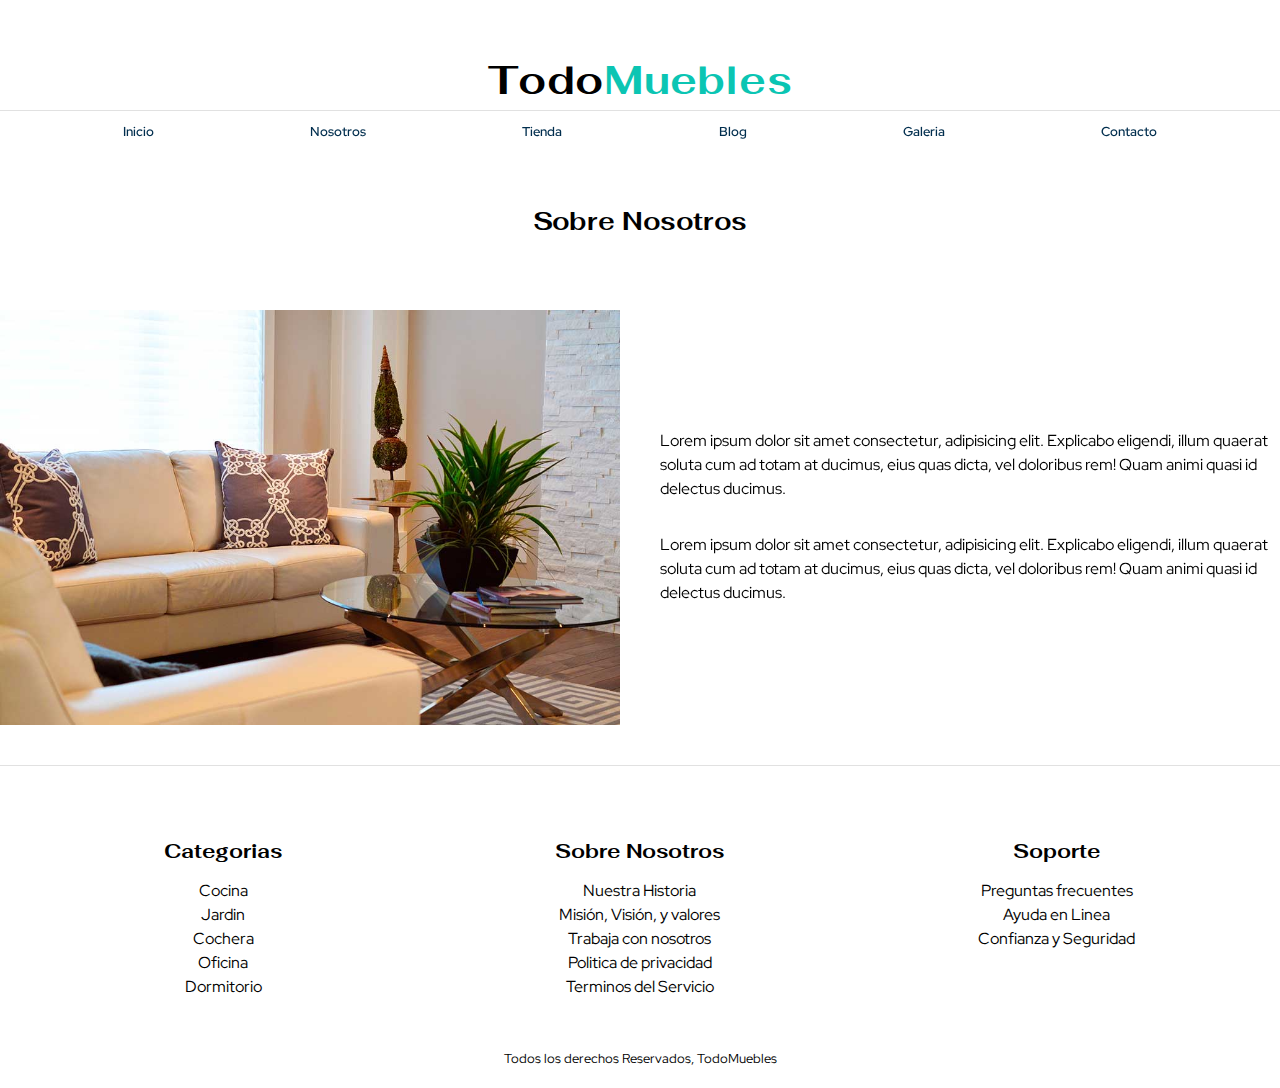
<file: nosotros.html>
<!DOCTYPE html>
<html lang="es">

<head>
    <meta charset="UTF-8">
    <meta http-equiv="X-UA-Compatible" content="IE=edge">
    <meta name="viewport" content="width=device-width, initial-scale=1.0">
    <title>TodoMuebles-Nosotros</title>
    <link rel="stylesheet" href="css/normalize.css">
    <link rel="preconnect" href="https://fonts.googleapis.com">
    <link rel="preconnect" href="https://fonts.gstatic.com" crossorigin>
    <link
        href="https://fonts.googleapis.com/css2?family=Fahkwang:wght@600&family=Red+Hat+Display:wght@300;400;600;900&display=swap"
        rel="stylesheet">
    <link rel="stylesheet" href="css/styles.css">
</head>

<body>
    <header>
        <h1 class="nombre-sitio">Todo<span>Muebles</span></h1>
    </header>
    <div class="contenedor-navegacion">
        <nav class="nav-principal contenedor">
            <a href="index.html">Inicio</a>
            <a href="nosotros.html">Nosotros</a>
            <a href="tienda.html">Tienda</a>
            <a href="blog.html">Blog</a>
            <a href="galeria.html">Galeria</a>
            <a href="contacto.html">Contacto</a>
        </nav>
    </div>


    <main class="contenedor">
        <h2 class="text-center">Sobre Nosotros</h2>

        <div class="contenido-nosotros">
            <div class="imagen">
                <img src="images/nosotros.jpg" alt="Imagen Nosotros">

            </div>
            <div class="info-nosotros"">
                <p>Lorem ipsum dolor sit amet consectetur, adipisicing elit. Explicabo eligendi, illum quaerat soluta cum ad totam at ducimus, eius quas dicta, vel doloribus rem! Quam animi quasi id delectus ducimus.</p>
                <p>Lorem ipsum dolor sit amet consectetur, adipisicing elit. Explicabo eligendi, illum quaerat soluta cum ad totam at ducimus, eius quas dicta, vel doloribus rem! Quam animi quasi id delectus ducimus.</p>
            </div>
        </div>
    </main>

   

    <footer class=" site-footer">
                <div class="contenedor footer-grid">
                    <div class="categorias-footer">
                        <h3>Categorias</h3>
                        <nav class="nav-footer">
                            <a href="#">Cocina</a>
                            <a href="#">Jardin</a>
                            <a href="#">Cochera</a>
                            <a href="#">Oficina</a>
                            <a href="#">Dormitorio</a>
                        </nav>
                    </div>
                    <div class="nosotros-footer">
                        <h3>Sobre Nosotros</h3>
                        <nav class="nav-footer">
                            <a href="#">Nuestra Historia</a>
                            <a href="#">Misión, Visión, y valores</a>
                            <a href="#">Trabaja con nosotros</a>
                            <a href="#">Politica de privacidad</a>
                            <a href="#">Terminos del Servicio</a>
                        </nav>
                    </div>
                    <div class="Soporte-footer">
                        <h3>Soporte</h3>
                        <nav class="nav-footer">
                            <a href="#">Preguntas frecuentes</a>
                            <a href="#">Ayuda en Linea</a>
                            <a href="#">Confianza y Seguridad</a>
                        </nav>
                    </div>
                </div>
                <p class="copyright">Todos los derechos Reservados, TodoMuebles</p>
                </footer>
                <script src="js/scrollreveal.js""></script>
                <script src=" js/main.js"></script>
</body>

</html>
</file>
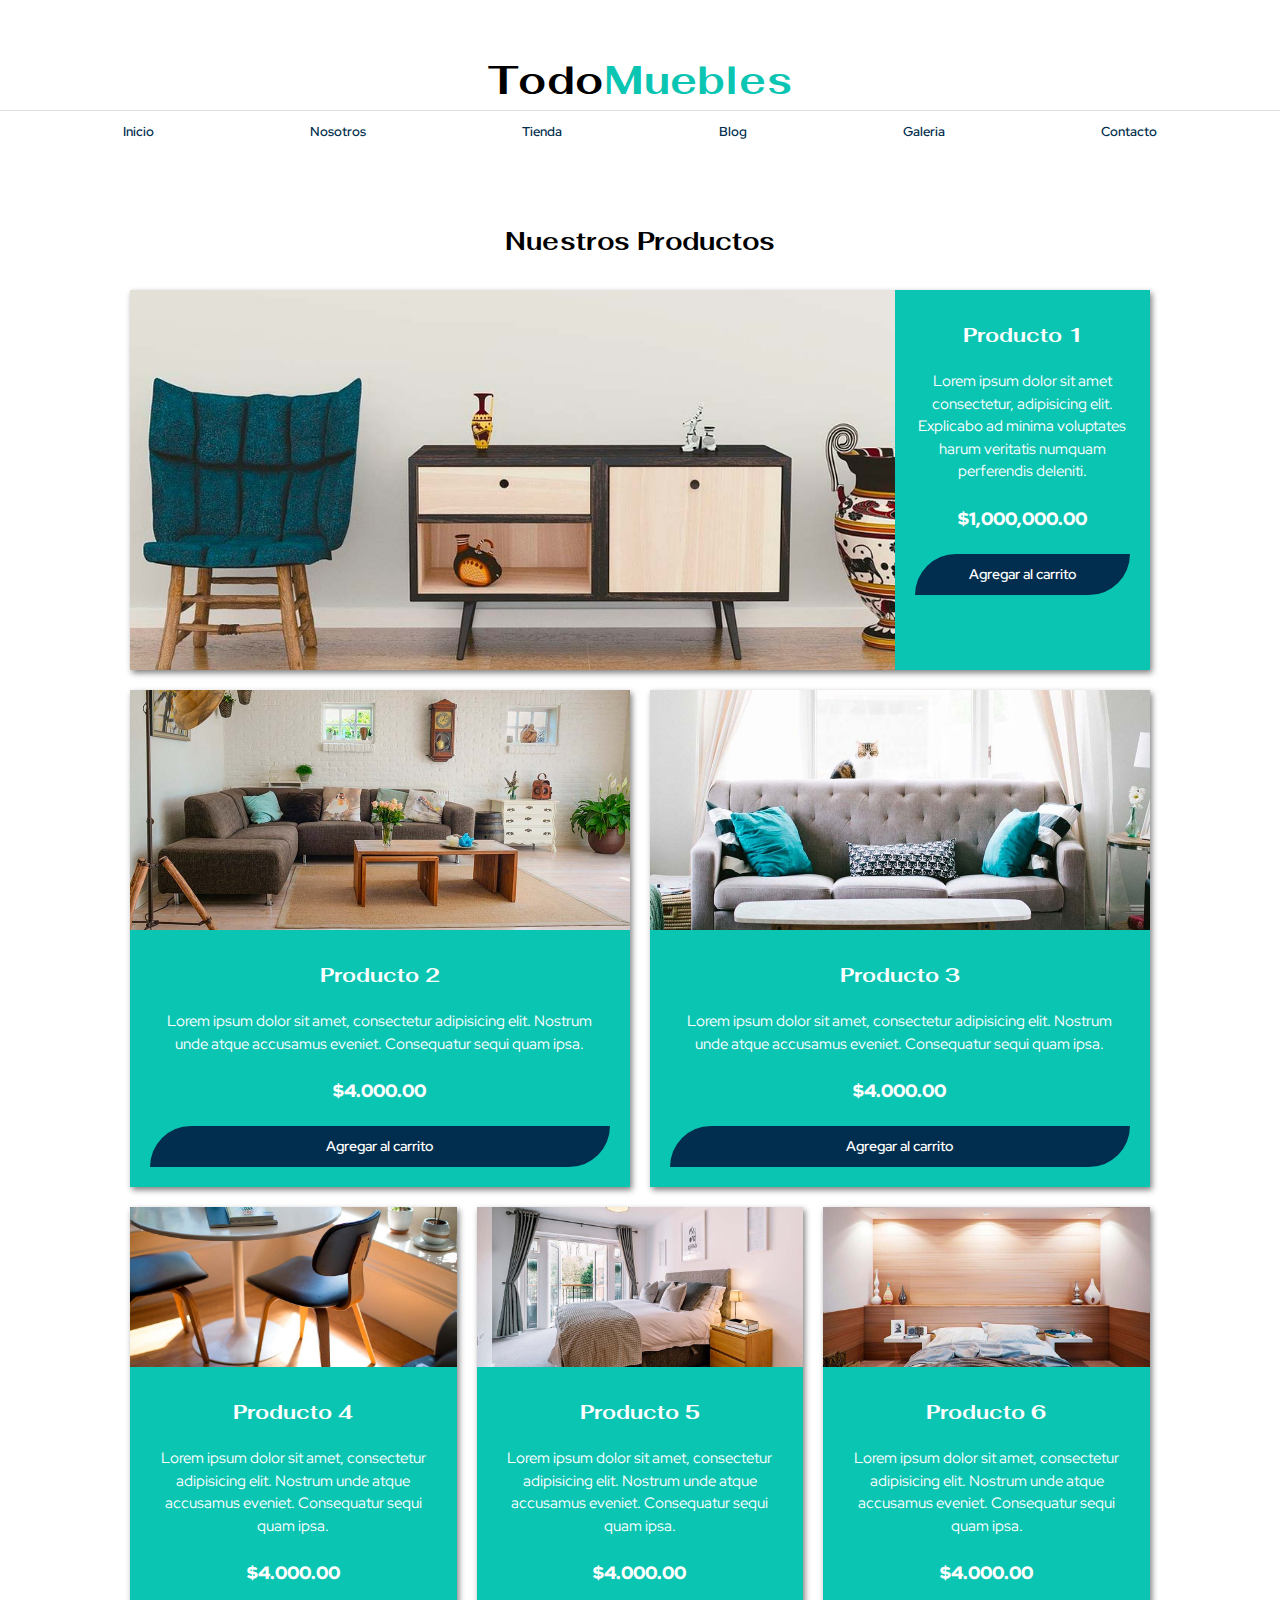
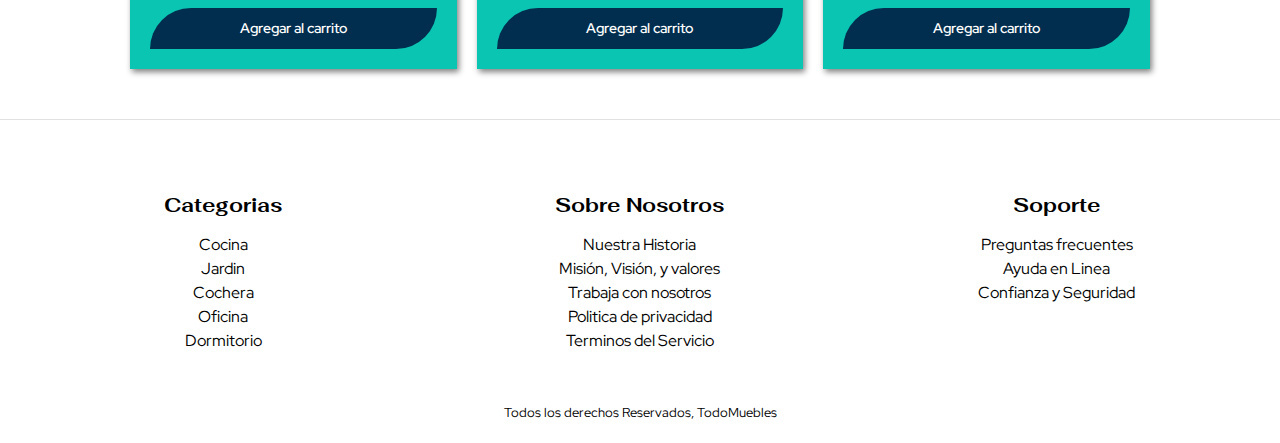
<file: tienda.html>
<!DOCTYPE html>
<html lang="es">

<head>
    <meta charset="UTF-8">
    <meta http-equiv="X-UA-Compatible" content="IE=edge">
    <meta name="viewport" content="width=device-width, initial-scale=1.0">
    <title>Todo Muebles - Tienda</title>
    <link rel="stylesheet" href="css/normalize.css">
    <link rel="preconnect" href="https://fonts.googleapis.com">
    <link rel="preconnect" href="https://fonts.gstatic.com" crossorigin>
    <link
        href="https://fonts.googleapis.com/css2?family=Fahkwang:wght@600&family=Red+Hat+Display:wght@300;400;600;900&display=swap"
        rel="stylesheet">
    <link rel="stylesheet" href="css/styles.css">
</head>

<body>
    <header>
        <h1 class="nombre-sitio">Todo<span>Muebles</span></h1>
    </header>
    <div class="contenedor-navegacion">
        <nav class="nav-principal contenedor">
            <a href="index.html">Inicio</a>
            <a href="nosotros.html">Nosotros</a>
            <a href="tienda.html">Tienda</a>
            <a href="blog.html">Blog</a>
            <a href="galeria.html">Galeria</a>
            <a href="contacto.html">Contacto</a>
        </nav>
    </div>

    <main class="contenedor categorias">
        <section class="contenido-principal contenedor">
            <h2 class="text-center">Nuestros Productos</h2>

            <div class="listado-productos">
                <div class="producto">

                    <img src="images/producto1.jpg" alt="Imagen del Producto">
                    <div class="texto-producto">
                        <h3>Producto 1</h3>
                        <p>Lorem ipsum dolor sit amet consectetur, adipisicing elit. Explicabo ad minima voluptates
                            harum
                            veritatis numquam perferendis deleniti. </p>
                        <p class="precio">$1,000,000.00</p>
                        <a class="btn" href="#">Agregar al carrito</a>
                    </div>
                    <!--Info de porducto-->
                    <!--Tarjeta Producto-->
                </div><!-- Producto-->

                <div class="producto">
                    <img src="images/producto2.jpg" alt="Imagen de producto">
                    <div class="texto-producto">
                        <h3>Producto 2</h3>
                        <p>Lorem ipsum dolor sit amet, consectetur adipisicing elit. Nostrum unde atque accusamus
                            eveniet. Consequatur sequi quam ipsa.</p>
                        <p class="precio">$4.000.00</p>
                        <a class="btn" href="#">Agregar al carrito</a>
                    </div>
                    <!--Texto producto-->
                </div>
                <!--Tarjeta Producto-->


                <div class="producto">
                    <img src="images/producto3.jpg" alt="Imagen de producto">
                    <div class="texto-producto">
                        <h3>Producto 3</h3>
                        <p>Lorem ipsum dolor sit amet, consectetur adipisicing elit. Nostrum unde atque accusamus
                            eveniet. Consequatur sequi quam ipsa.</p>
                        <p class="precio">$4.000.00</p>
                        <a class="btn" href="#">Agregar al carrito</a>
                    </div>
                    <!--Texto producto-->
                </div>
                <!--Tarjeta Producto-->

                <div class="producto">
                    <img src="images/producto4.jpg" alt="Imagen de producto">
                    <div class="texto-producto">
                        <h3>Producto 4</h3>
                        <p>Lorem ipsum dolor sit amet, consectetur adipisicing elit. Nostrum unde atque accusamus
                            eveniet. Consequatur sequi quam ipsa.</p>
                        <p class="precio">$4.000.00</p>
                        <a class="btn" href="#">Agregar al carrito</a>
                    </div>
                    <!--Texto producto-->
                </div>
                <!--Tarjeta Producto-->

                <div class="producto">
                    <img src="images/producto5.jpg" alt="Imagen de producto">
                    <div class="texto-producto">
                        <h3>Producto 5</h3>
                        <p>Lorem ipsum dolor sit amet, consectetur adipisicing elit. Nostrum unde atque accusamus
                            eveniet. Consequatur sequi quam ipsa.</p>
                        <p class="precio">$4.000.00</p>
                        <a class="btn" href="#">Agregar al carrito</a>
                    </div>
                    <!--Texto producto-->
                </div>
                <!--Tarjeta Producto-->

                <div class="producto">
                    <img src="images/producto6.jpg" alt="Imagen de producto">
                    <div class="texto-producto">
                        <h3>Producto 6</h3>
                        <p>Lorem ipsum dolor sit amet, consectetur adipisicing elit. Nostrum unde atque accusamus
                            eveniet. Consequatur sequi quam ipsa.</p>
                        <p class="precio">$4.000.00</p>
                        <a class="btn" href="#">Agregar al carrito</a>
                    </div>
                    <!--Texto producto-->
                </div>
                <!--Tarjeta Producto-->
            </div><!-- Fin de Listado de Productos-->
        </section>
    </main>



    <footer class="site-footer">
        <div class="contenedor footer-grid">
            <div class="categorias-footer">
                <h3>Categorias</h3>
                <nav class="nav-footer">
                    <a href="#">Cocina</a>
                    <a href="#">Jardin</a>
                    <a href="#">Cochera</a>
                    <a href="#">Oficina</a>
                    <a href="#">Dormitorio</a>
                </nav>
            </div>
            <div class="nosotros-footer">
                <h3>Sobre Nosotros</h3>
                <nav class="nav-footer">
                    <a href="#">Nuestra Historia</a>
                    <a href="#">Misión, Visión, y valores</a>
                    <a href="#">Trabaja con nosotros</a>
                    <a href="#">Politica de privacidad</a>
                    <a href="#">Terminos del Servicio</a>
                </nav>
            </div>
            <div class="Soporte-footer">
                <h3>Soporte</h3>
                <nav class="nav-footer">
                    <a href="#">Preguntas frecuentes</a>
                    <a href="#">Ayuda en Linea</a>
                    <a href="#">Confianza y Seguridad</a>
                </nav>
            </div>
        </div>
        <p class="copyright">Todos los derechos Reservados, TodoMuebles</p>
    </footer>
</body>

</html>
</file>
<file: css/styles.css>
:root {
    /* <<<<< Colores >>>>>> */
    --main-color: #0bc5b3;
    --btn-color: #012E4E;
    --btn-hover: #01111b;
}

html {
    box-sizing: border-box;
    font-size: 62.5%;
    /*1rem = 10px*/
}

*,
*:before,
*:after {
    box-sizing: inherit;
}

body {
    font-family: 'Red Hat Display', sans-serif;
    font-size: 1.6rem;
    line-height: 1.5;
}

/* <<<<<<< Globales >>>>>>> */
h1,
h2,
h3 {
    font-family: 'Fahkwang', sans-serif;
    margin: 0;
}

h1 {
    font-size: 3rem;
}

@media (min-width: 768px) {
    h1 {
        font-size: 4rem;
    }
}

h2 {
    font-size: 1.9rem;
}

@media (min-width: 768px) {
    h2 {
        font-size: 2.5rem;
    }
}

h3 {
    font-size: 1.7rem;
}

@media (min-width: 768px) {
    h3 {
        font-size: 2rem;
    }
}

a {
    text-decoration: none;
    color: black;
}

.contenedor {
    margin: auto;
    padding-top: 2rem;
}

img {
    max-width: 100%;
    display: block;
}

.btn {
    background-color: var(--btn-color);
    color: #fff;
    font-size: 1.4rem;
    font-weight: 600;
    padding: 1rem 3rem;
    border-top-left-radius: 6rem;
    border-bottom-right-radius: 6rem;
    transition: background-color .3s ease;
    border: none;
}

.btn:hover {
    background-color: var(--btn-hover);
    cursor: pointer;
}

/* <<<<<< Utilidades >>>>>> */
.text-center {
    text-align: center;
    padding: 2rem 0;
}

@media (min-width: 768px) {
    .text-center {
        padding: 3rem 0;
    }
}

/* <<<< Header and navegacion >>>>*/
.nombre-sitio {
    margin-top: 5rem;
    text-align: center;
}

.nombre-sitio span {
    color: var(--main-color);
}

.contenedor-navegacion {
    border-top: .1rem solid #e1e1e1;
}

.nav-principal {
    padding: .3rem 0;
    display: flex;
    flex-direction: column;
    align-items: center;
}

@media (min-width: 768px) {
    .nav-principal {
        flex-direction: row;
        justify-content: space-evenly;
    }
}

.nav-principal a {
    padding: .8rem 3.3rem;
    font-size: 1.3rem;
    color: var(--btn-color);
    border-top-left-radius: 6rem;
    border-bottom-right-radius: 6rem;
    font-weight: 600;
}

.nav-principal a:hover {
    background-color: var(--btn-color);
    color: #fff;
}

.hero {
    background-image: url(../images/principal.jpg);
    background-repeat: no-repeat;
    background-size: cover;
    background-position: center center;
    height: 20rem;
    margin-bottom: 3rem;
}

@media (min-width: 768px) {
    .hero {
        height: 38rem;
        margin-bottom: 5rem;
    }
}

/* <<<<<<<< Categorias >>>>>>>> */
.categorias h2 {
    text-align: center;
}

.categoria a {
    display: block;
    text-align: center;
    padding: 1.4rem;
    font-size: 1.4rem;
    font-weight: 600;
    max-width: 100%;
    margin-right: 0;
    background-color: var(--main-color);
    border-bottom-left-radius: 3rem;
    border-bottom-right-radius: 3rem;
}

.categoria {
    margin-bottom: 2rem;
}

.categoria img {
    width: 100%;
    border-top-right-radius: 3rem;
    border-top-left-radius: 3rem;
}

.listado-categorias {
    margin: 2rem 4rem;
}

@media (min-width: 430px) {
    .listado-categorias {
        margin: 2rem 4rem;
        display: grid;
        grid-template-columns: repeat(2, 1fr);
        gap: 1.5rem;
        padding: 2rem 0;
    }

    .categoria img {
        height: 80%;
    }
}

@media (min-width: 768px) {
    .listado-categorias {
        grid-template-columns: repeat(4, 1fr);
        justify-content: center;
        gap: 2rem;
        max-width: 100%;
        margin: 0 8rem 0 8rem;
    }

    .categoria a {
        background-color: transparent;
    }

    .categoria a:hover {
        background-color: var(--main-color);
        border-bottom-left-radius: 3rem;
        border-bottom-right-radius: 3rem;
    }
}

/* <<<<<< Bloque Nosotros >>>>>> */
.sobre-nosotros {
    background-image: linear-gradient(to bottom, transparent 50%, var(--main-color) 50%, var(--main-color) 100%), url(../images/nosotros.jpg);
    background-position: center, top left;
    background-repeat: no-repeat;
    background-size: 100%, 40rem;
    margin: 7rem 0 5rem 0;
}

@media (min-width: 430px) {
    .sobre-nosotros {
        background-position-x: 100%;
        background-position-y: ;
    }
}

@media (min-width: 768px) {
    .sobre-nosotros {
        background-image: linear-gradient(to right, transparent 50%, var(--main-color) 50%, var(--main-color) 100%), url(../images/nosotros.jpg);
        padding: 10rem 0;
        background-position: left center;
        background-size: 100%, 90rem;
        margin: 5rem 0 5rem 0;
    }
}

.sobre-nosotros-grid {
    display: grid;
    grid-template-rows: repeat(2, 1fr)
}

@media (min-width: 768px) {
    .sobre-nosotros-grid {
        grid-template-columns: repeat(2, 1fr);
        grid-template-rows: unset;
        max-width: 100%;
    }
}

.texto-nosotros {
    grid-row: 2/3;
    padding: 3rem 3rem;
    color: #fff;
    font-size: 14px;
}

@media (min-width: 768px) {
    .texto-nosotros {
        grid-column: 2 / 3;
        padding: 0 3rem;
    }
}

/* <<<<<<< Listado de Productos >>>>>>> */
.contenido-principal {
    margin: 0 3rem 5rem 3rem;
}

@media (min-width: 768px) {
    .listado-productos {
        display: grid;
        grid-template-columns: repeat(6, 1fr);
        gap: 2rem;
        margin: 0 10rem;
    }

    .producto:nth-child(1) {
        grid-column: 1/7;
        display: grid;
        grid-template-columns: 3fr 1fr;
    }

    .producto:nth-child(1) img {
        height: 38rem;
        width: 100%;
        object-fit: cover;
    }

    .producto:nth-child(2) {
        grid-column: 1/4
    }

    .producto:nth-child(2) img,
    .producto:nth-child(3) img {
        height: 24rem;
        width: 100%;
        object-fit: cover;
    }

    .producto:nth-child(3) {
        grid-column: 4/7
    }

    .producto:nth-child(4) {
        grid-column: 1/3
    }

    .producto:nth-child(4) img,
    .producto:nth-child(5) img,
    .producto:nth-child(6) img {
        height: 16rem;
        width: 100%;
        object-fit: cover;
    }

    .producto:nth-child(5) {
        grid-column: 3/5
    }

    .producto:nth-child(6) {
        grid-column: 5/7
    }
}

.producto {
    background-color: var(--main-color);
    box-shadow: 2px 3px 6px #808080;
    margin-bottom: 3rem;
}

@media (min-width: 768px) {
    .producto {
        margin-bottom: 0;
    }
}

.producto:last-of-type {
    margin-bottom: 0;
}

.texto-producto {
    display: flex;
    flex-direction: column;
    row-gap: 1rem;
    text-align: center;
    color: #fff;
    padding: 2rem;
}

.texto-producto h3 {
    margin: 1rem 0;
}

.texto-producto p {
    font-size: 1.5rem;
    margin: 0 0 1.2rem 0;
}

.texto-producto .precio {
    font-size: 1.8rem;
    font-weight: 900;
}

/* <<<<<< Categorias Footer >>>>>>> */
.site-footer {
    border-top: .1rem solid #e1e1e1;
    padding: 5rem 0 2rem 0;
    text-align: center;
}

.footer-grid {
    display: grid;
    grid-template-rows: repeat(3, 1fr);
    justify-content: center;
    text-align: center;
    gap: 3rem;
    margin: 0 3rem;
}

@media (min-width: 768px) {
    .footer-grid {
        display: grid;
        grid-template-columns: repeat(3, 1fr);
        grid-template-rows: unset;
        gap: 3rem;
        text-align: center;
    }
}

.footer-grid h3 {
    font-weight: 900;
    margin-bottom: 1.3rem;
}

.nav-footer {
    display: flex;
    flex-direction: column;
    text-align: center;
}

.copyright {
    text-align: center;
    margin-top: 5rem;
    margin-bottom: 0;
    font-size: 13px;
}

/* <<<<<<< Nosotros >>>>>>>> */
.contenido-nosotros {
    display: grid;
    grid-template-columns: 1fr 2fr;
    grid-template-columns: repeat(auto-fit, minmax(25rem, 1fr));
    column-gap: 4rem;
    margin: 4rem 0;
}

.info-nosotros {
    display: flex;
    flex-direction: column;
    justify-content: center;
    padding: 5rem;
}

@media (min-width: 768px) {
    .info-nosotros {
        padding: 0;
    }
}

/*<<<<<<<< Blog >>>>>>>> */
.blog {
    padding: 0 3rem;
}

@media (min-width: 768px) {
    .contenedor-blog {
        display: grid;
        grid-template-columns: 2fr 1fr;
        gap: 4rem;

        margin-bottom: 5rem;
    }
}

.blog article {
    margin-bottom: 4rem;
}

.entrada {
    border-bottom: 2px solid #e1e1e1;
    display: flex;
    flex-direction: column;
}

.entrada a {
    align-self: center;
    padding: 1rem 9rem;
}

@media (min-width: 768px) {
    .entrada a {
        padding: 1rem 12rem;
    }
}

.entrada:last-of-type {
    border-bottom: none;
}

.entrada-meta p {
    font-weight: 600;
    font-size: 12px;
    margin: 0;
}

@media (min-width: 768px) {
    .entrada-meta {
        display: flex;
        justify-content: space-between;
    }

    .entrada-meta p {
        font-size: 14px;
    }
}

.entrada-meta {
    margin-top: 1rem;
}

.entrada-meta span {
    color: var(--main-color);
}

.entrada .btn {
    display: block;
    text-align: center;
    margin: 0 0 4rem 0;
    box-shadow: 2px 1px 6px #808080;
}

@media (min-width: 768px) {
    .contenido-entrada-blog {
        width: 60rem;
        margin: 0 auto;
    }
}

/* <<<<<<<<< Galeria >>>>>>>>>>> */
.galeria {
    list-style: none;
    padding: 0;
    margin: 0;
    display: grid;
    grid-template-columns: repeat(2, 1fr);
    gap: 1.5rem;
}

@media (min-width: 768px) {
    .galeria {
        grid-template-columns: repeat(3, 1fr);
    }
}

.galeria img {
    object-fit: cover;

    border-radius: .5rem;
}

.galeria img:hover {
    box-shadow: 2px 3px 6px #808080;
}

@media (min-width: 768px) {
    .galeria img {
        width: 40rem;
        height: 30rem;
        transition: all 0.1s;
    }

    .galeria img:hover {
        transform: translateY(-6px);
    }
}

/* <<<<<<< Formulario >>>>>>>> */
.formulario {
    max-width: 60rem;
    margin: 0 auto;
    margin-bottom: 3rem;
    padding: 0 1.5rem;
}

@media (min-width: 768px) {
    .formulario {
        padding: 0;
    }
}

.formulario fieldset {
    background: none;
    text-decoration: inherit;
    padding: 1rem 2rem;
    margin-bottom: 2rem;
    border: 2px solid var(--main-color);
}

.formulario legend {
    background-color: var(--main-color);
    width: 30%;
    border-radius: 2rem;
    text-align: center;
    color: #fff;
    font-size: 14px;
    font-weight: 600;
    margin-bottom: 4rem;
}

.campo {
    display: flex;
    max-width: 100%;
    margin-bottom: 2rem;
}

.campo label {
    flex-basis: 10rem;
}

.campo input:not([type="radio"]),
.campo select,
textarea {
    flex: 1;
    border: 1px solid #e1e1e1;
    padding: 1rem;
}
</file>
